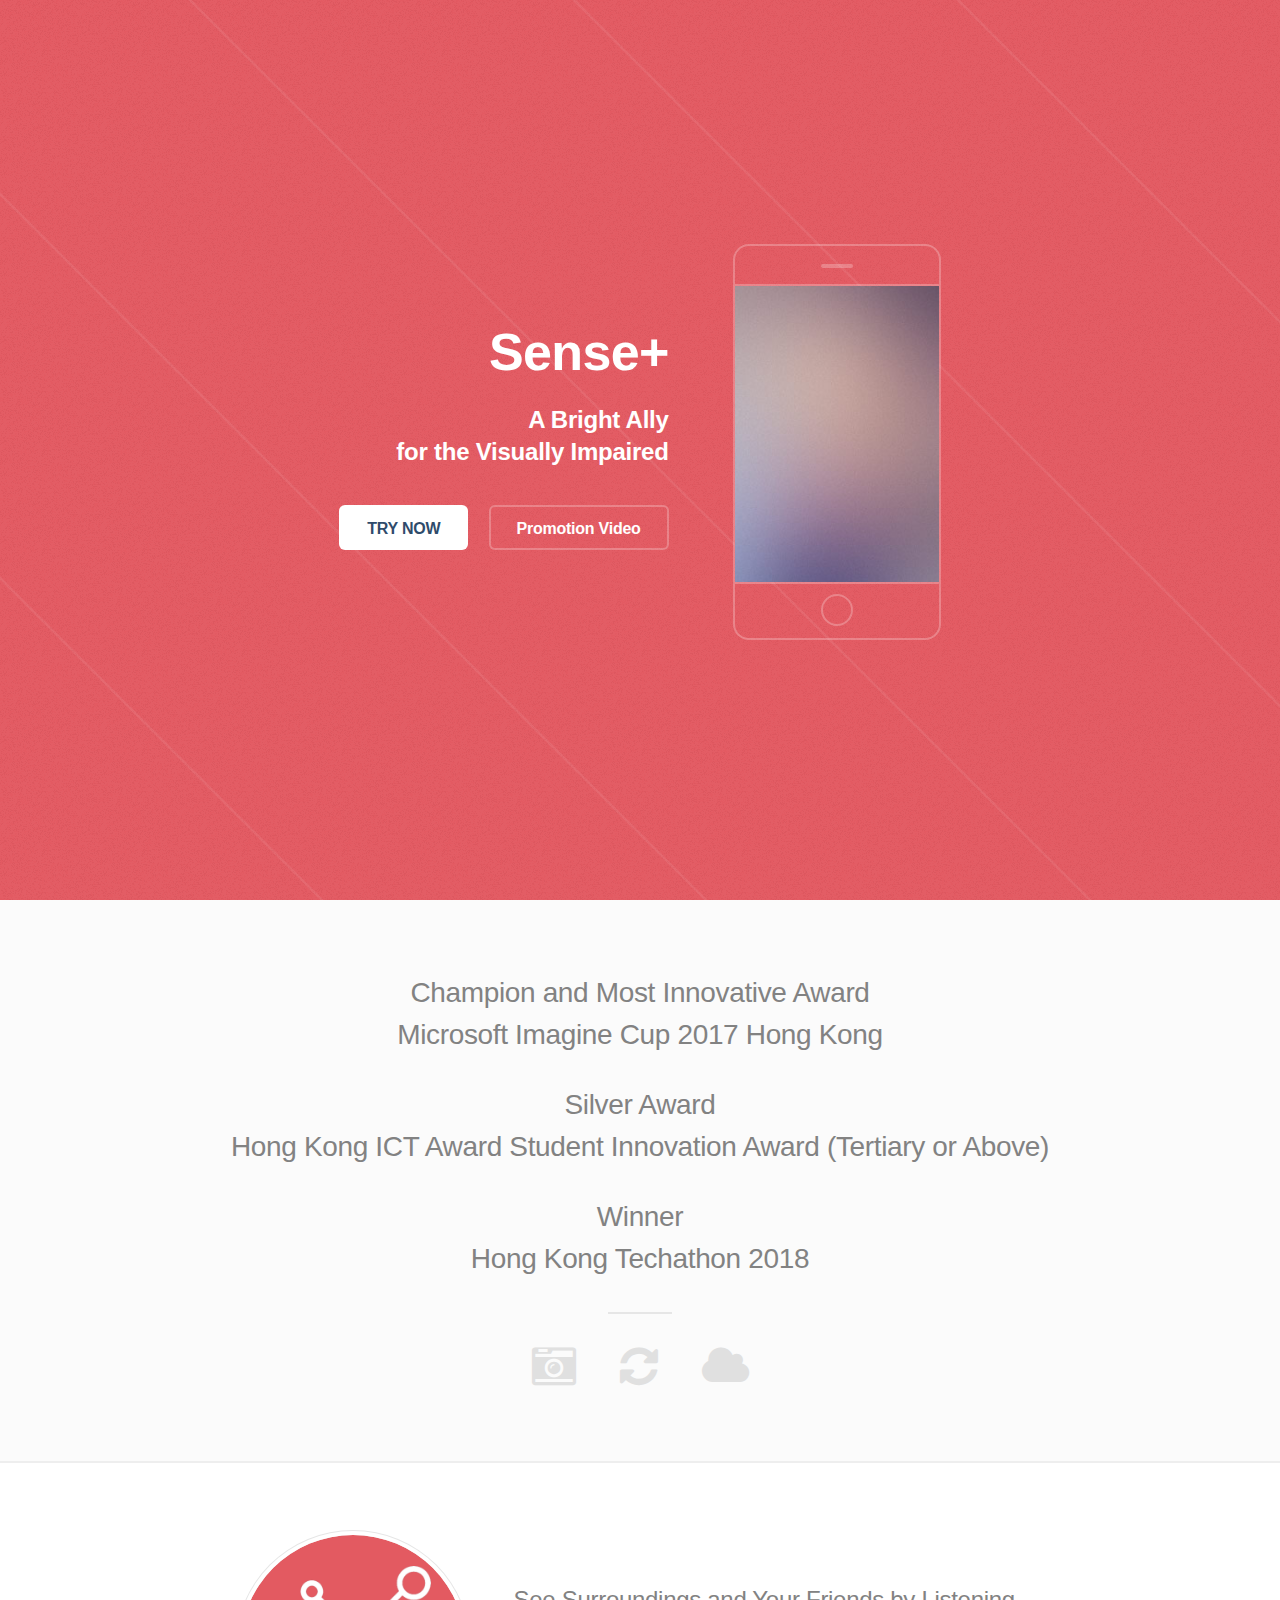
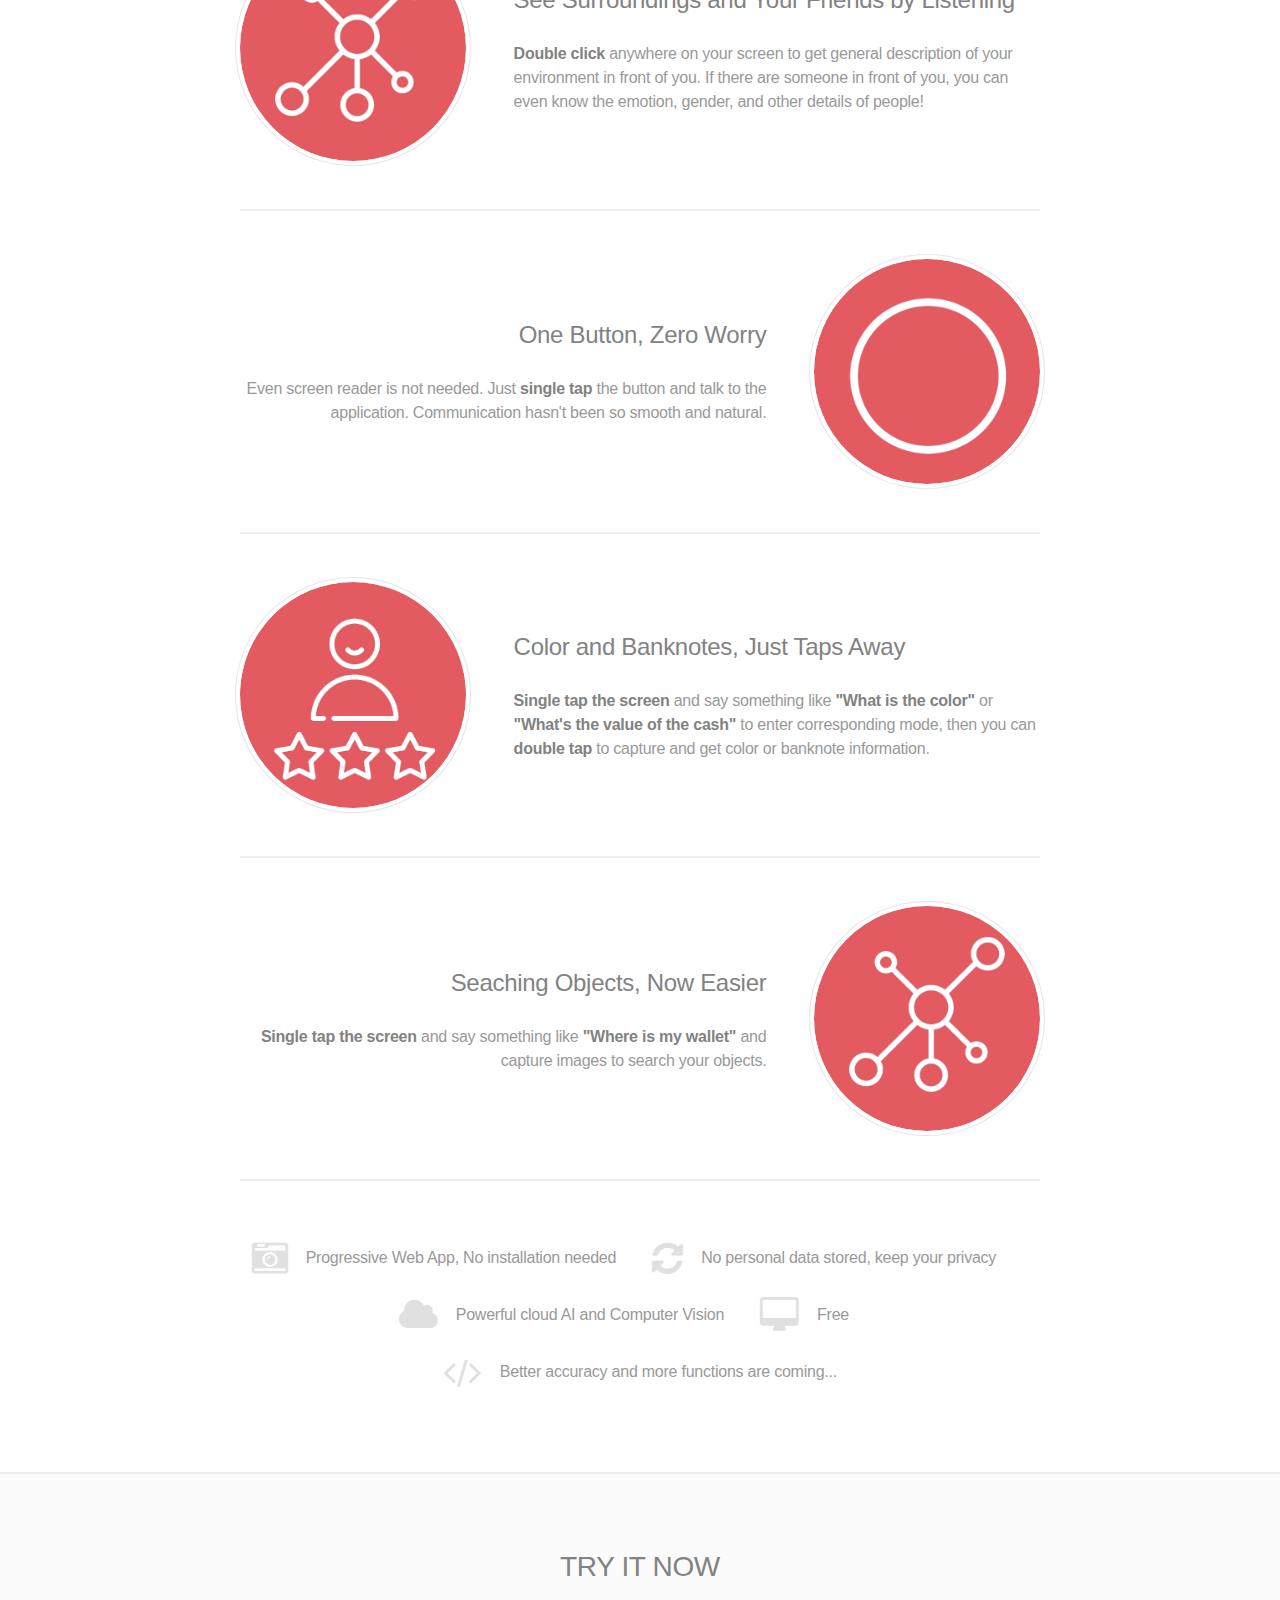
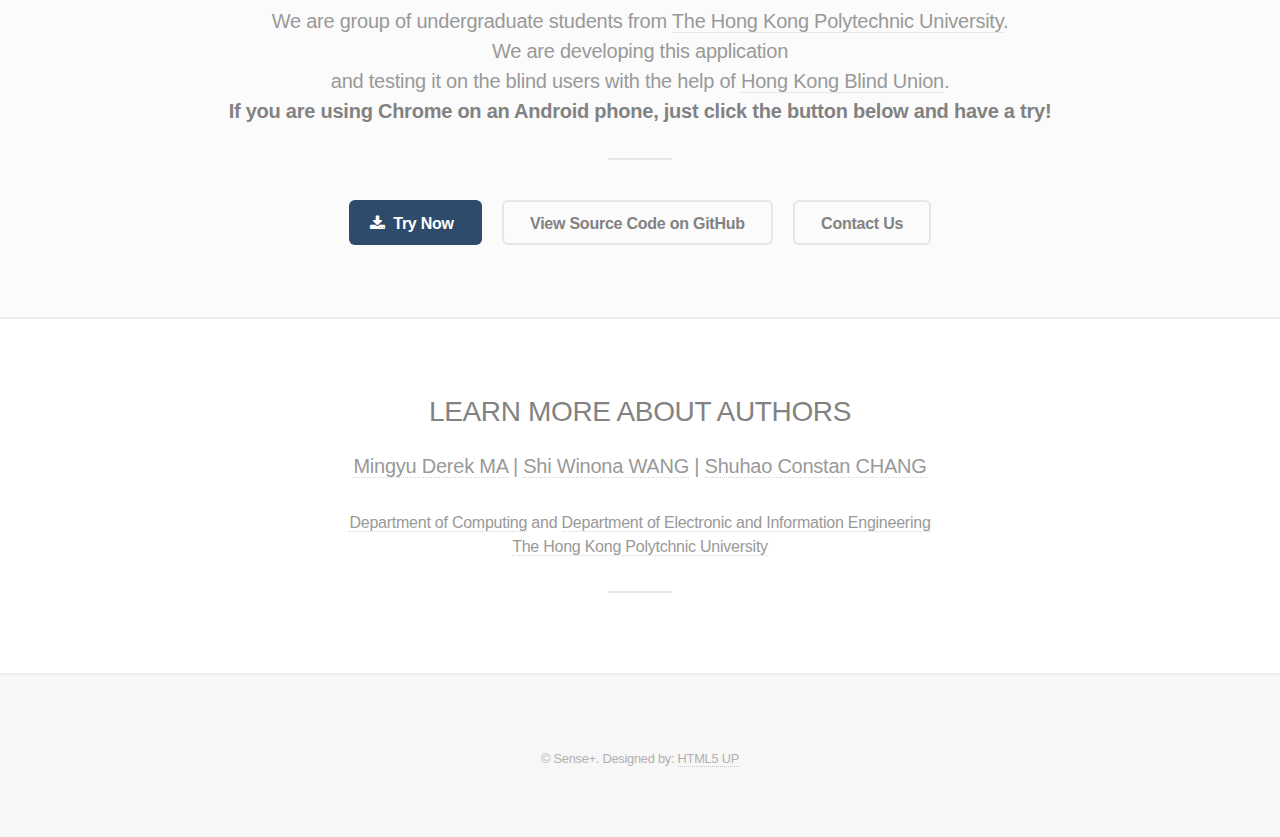
<file: index.html>
<!DOCTYPE HTML>
<!--
	Fractal by HTML5 UP
	html5up.net | @ajlkn
	Free for personal and commercial use under the CCA 3.0 license (html5up.net/license)
-->
<html>
	<head>
		<title>Sense+, a bright ally for the visually impaired | SensePlus, The Hong Kong Polytechnic University, App, Progressive web app, Computing, Artificial Intelligence, Computer Vision</title>
		<meta charset="utf-8" />
		<meta name="viewport" content="width=device-width, initial-scale=1" />
		<!--[if lte IE 8]><script src="assets/js/ie/html5shiv.js"></script><![endif]-->
		<link rel="stylesheet" href="assets/css/main.css" />
		<!--[if lte IE 8]><link rel="stylesheet" href="assets/css/ie8.css" /><![endif]-->
		<!--[if lte IE 9]><link rel="stylesheet" href="assets/css/ie9.css" /><![endif]-->
	</head>
	<body id="top">

		<!-- Header -->
			<header id="header">
				<div class="content">
					<h1><a href="#">Sense+</a></h1>
                    <p><b>A Bright Ally<br> for the Visually Impaired</b></p>
                    <!-- <p><br><a href="https://derek.ma/proj/senseplus">Description and Demo Video</a></p> -->
                    <!-- <p>Champion and Most Innovative Award<br>Microsoft Imagine Cup 2017 Hong Kong</p> -->
					<ul class="actions">
                        <li><a href="http://app.sense-plus.com" class="button special">TRY NOW</a></li>
						<li><a href="https://youtu.be/UPxGJ-oPcNQ" class="button scrolly">Promotion Video</a></li>
						<!-- <li><a href="http://senseplus.derek.ma/proposal.pdf" class="button scrolly">Project Proposal</a></li> -->
						<!--
						<li><a href="#one" class="button icon fa-chevron-down scrolly">Learn More</a></li>
						-->
					</ul>
				</div>
				<div class="image phone"><div class="inner"><img src="images/screen.jpg" alt="" /></div></div>
			</header>

		<!-- One -->
			<section id="one" class="wrapper style2 special">
				<header class="major">
					<h2>Champion and Most Innovative Award<br>Microsoft Imagine Cup 2017 Hong Kong</h2>
					<h2>Silver Award<br>Hong Kong ICT Award Student Innovation Award (Tertiary or Above)</h2>
					<h2>Winner<br>Hong Kong Techathon 2018</h2>
					<!-- <h2>Computer Vision + Online Information<br>
					Built-in advanced Microsoft cloud platform and cognitive technologies</h2> -->
				</header>
				<ul class="icons major">
					<li><span class="icon fa-camera-retro"><span class="label">Shoot</span></span></li>
					<li><span class="icon fa-refresh"><span class="label">Process</span></span></li>
					<li><span class="icon fa-cloud"><span class="label">Upload</span></span></li>
				</ul>
			</section>

		<!-- Two -->
			<section id="two" class="wrapper">
				<div class="inner alt">
					<section class="spotlight">
						<div class="image"><img src="images/pic01.png" alt="" /></div>
						<div class="content">
							<h3>See Surroundings and Your Friends by Listening</h3>
                            <p><strong>Double click</strong> anywhere on your screen to get general description of your environment in front of you. If there are someone in front of you, you can even know the emotion, gender, and other details of people! </p>
						</div>
					</section>
					<section class="spotlight">
						<div class="image"><img src="images/pic02.png" alt="" /></div>
						<div class="content">
							<h3>One Button, Zero Worry</h3>
                            <p>Even screen reader is not needed. Just <strong>single tap</strong> the button and talk to the application. Communication hasn't been so smooth and natural.</p>
						</div>
					</section>
					<section class="spotlight">
						<div class="image"><img src="images/pic03.png" alt="" /></div>
						<div class="content">
							<h3>Color and Banknotes, Just Taps Away</h3>
                            <p><strong>Single tap the screen</strong> and say something like <b>"What is the color"</b> or <b>"What's the value of the cash"</b> to enter corresponding mode, then you can <strong>double tap</strong> to capture and get color or banknote information.
                            </p>
						</div>
                    </section>
                    <section class="spotlight">
                            <div class="image"><img src="images/pic01.png" alt="" /></div>
                            <div class="content">
                                <h3>Seaching Objects, Now Easier</h3>
                                <p><strong>Single tap the screen</strong> and say something like <b>"Where is my wallet"</b> and capture images to search your objects.
                                </p>
                            </div>
                        </section>
					
					<section class="special">
						<ul class="icons labeled">
							<li><span class="icon fa-camera-retro"><span class="label">Progressive Web App, No installation needed</span></span></li>
							<li><span class="icon fa-refresh"><span class="label">No personal data stored, keep your privacy</span></span></li>
                            <li><span class="icon fa-cloud"><span class="label">Powerful cloud AI and Computer Vision</span></span></li>
                            <li><span class="icon fa-desktop"><span class="label">Free</span></span></li>
							<li><span class="icon fa-code"><span class="label">Better accuracy and more functions are coming...</span></span></li>
						</ul>
					</section>
					
				</div>
			</section>

		<!-- Three -->
			<section id="three" class="wrapper style2 special">
				<header class="major">
					<h2>TRY IT NOW</h2>
					<p>We are group of undergraduate students from <a href="https://www.polyu.edu.hk">The Hong Kong Polytechnic University</a>.
						<br>We are developing this application 
                        <br>and testing it on the blind users with the help of <a href="http://www.hkbu.org.hk/">Hong Kong Blind Union</a>. 
                        <br>
                        <b>If you are using Chrome on an Android phone, just click the button below and have a try!</b>
						</p>
				</header>
				<ul class="actions">
					<li><a href="http://app.sense-plus.com" class="button special icon fa-download">Try Now</a></li>
					<li><a href="https://github.com/senseplus" class="button">View Source Code on GitHub</a></li>
					<li><a href="mailto:derek.ma@connect.polyu.hk" class="button">Contact Us</a></li>
				</ul>
			</section>

			<section id="four" class="wrapper style4 special">
				<header class="major">
					<h2>LEARN MORE ABOUT AUTHORS</h2>
					<p><a href="https://derek.ma" target="_blank">Mingyu Derek MA</a> | <a href="https://www.linkedin.com/in/适-王-5824a399/" target="_blank">Shi Winona WANG</a> | <a href="https://www.linkedin.com/in/shuhao-constan-chang-3b1549147/" target="_blank">Shuhao Constan CHANG</a></p>
					<p><a href="https://www.comp.polyu.edu.hk" target="_blank">Department of Computing</a> and <a href="https://www.eie.polyu.edu.hk" target="_blank">Department of Electronic and Information Engineering <br> <a href="https://www.polyu.edu.hk" target="_blank">The Hong Kong Polytchnic University</a></p>
				</header>
			</section>

		<!-- Four -->
		<!--
			<section id="four" class="wrapper">
				<div class="inner">

					<header class="major">
						<h2>Elements</h2>
					</header>

					<section>
						<h4>Text</h4>
						<p>This is <b>bold</b> and this is <strong>strong</strong>. This is <i>italic</i> and this is <em>emphasized</em>.
						This is <sup>superscript</sup> text and this is <sub>subscript</sub> text.
						This is <u>underlined</u> and this is code: <code>for (;;) { ... }</code>. Finally, <a href="#">this is a link</a>.</p>
						<hr />
						<header>
							<h4>Heading with a Subtitle</h4>
							<p>Lorem ipsum dolor sit amet nullam id egestas urna aliquam</p>
						</header>
						<p>Nunc lacinia ante nunc ac lobortis. Interdum adipiscing gravida odio porttitor sem non mi integer non faucibus ornare mi ut ante amet placerat aliquet. Volutpat eu sed ante lacinia sapien lorem accumsan varius montes viverra nibh in adipiscing blandit tempus accumsan.</p>
						<header>
							<h5>Heading with a Subtitle</h5>
							<p>Lorem ipsum dolor sit amet nullam id egestas urna aliquam</p>
						</header>
						<p>Nunc lacinia ante nunc ac lobortis. Interdum adipiscing gravida odio porttitor sem non mi integer non faucibus ornare mi ut ante amet placerat aliquet. Volutpat eu sed ante lacinia sapien lorem accumsan varius montes viverra nibh in adipiscing blandit tempus accumsan.</p>
						<hr />
						<h2>Heading Level 2</h2>
						<h3>Heading Level 3</h3>
						<h4>Heading Level 4</h4>
						<h5>Heading Level 5</h5>
						<h6>Heading Level 6</h6>
						<hr />
						<h5>Blockquote</h5>
						<blockquote>Fringilla nisl. Donec accumsan interdum nisi, quis tincidunt felis sagittis eget tempus euismod. Vestibulum ante ipsum primis in faucibus vestibulum. Blandit adipiscing eu felis iaculis volutpat ac adipiscing accumsan faucibus. Vestibulum ante ipsum primis in faucibus lorem ipsum dolor sit amet nullam adipiscing eu felis.</blockquote>
						<h5>Preformatted</h5>
						<pre><code>i = 0;

while (!deck.isInOrder()) {
  print 'Iteration ' + i;
  deck.shuffle();
  i++;
}

print 'It took ' + i + ' iterations to sort the deck.';</code></pre>
					</section>

					<section>
						<h4>Lists</h4>
						<div class="row">
							<div class="6u 12u$(medium)">
								<h5>Unordered</h5>
								<ul>
									<li>Dolor pulvinar etiam.</li>
									<li>Sagittis adipiscing.</li>
									<li>Felis enim feugiat.</li>
								</ul>
								<h5>Alternate</h5>
								<ul class="alt">
									<li>Dolor pulvinar etiam.</li>
									<li>Sagittis adipiscing.</li>
									<li>Felis enim feugiat.</li>
								</ul>
							</div>
							<div class="6u$ 12u$(medium)">
								<h5>Ordered</h5>
								<ol>
									<li>Dolor pulvinar etiam.</li>
									<li>Etiam vel felis viverra.</li>
									<li>Felis enim feugiat.</li>
									<li>Dolor pulvinar etiam.</li>
									<li>Etiam vel felis lorem.</li>
									<li>Felis enim et feugiat.</li>
								</ol>
								<h5>Icons</h5>
								<ul class="icons">
									<li><a href="#" class="icon fa-twitter"><span class="label">Twitter</span></a></li>
									<li><a href="#" class="icon fa-facebook"><span class="label">Facebook</span></a></li>
									<li><a href="#" class="icon fa-instagram"><span class="label">Instagram</span></a></li>
									<li><a href="#" class="icon fa-github"><span class="label">Github</span></a></li>
								</ul>
							</div>
						</div>
						<h5>Actions</h5>
						<div class="row">
							<div class="6u 12u$(medium)">
								<ul class="actions">
									<li><a href="#" class="button special">Default</a></li>
									<li><a href="#" class="button">Default</a></li>
								</ul>
								<ul class="actions small">
									<li><a href="#" class="button special small">Small</a></li>
									<li><a href="#" class="button small">Small</a></li>
								</ul>
								<ul class="actions vertical">
									<li><a href="#" class="button special">Default</a></li>
									<li><a href="#" class="button">Default</a></li>
								</ul>
								<ul class="actions vertical small">
									<li><a href="#" class="button special small">Small</a></li>
									<li><a href="#" class="button small">Small</a></li>
								</ul>
							</div>
							<div class="6u 12u$(medium)">
								<ul class="actions vertical">
									<li><a href="#" class="button special fit">Default</a></li>
									<li><a href="#" class="button fit">Default</a></li>
								</ul>
								<ul class="actions vertical small">
									<li><a href="#" class="button special small fit">Small</a></li>
									<li><a href="#" class="button small fit">Small</a></li>
								</ul>
							</div>
						</div>
					</section>

					<section>
						<h4>Table</h4>
						<h5>Default</h5>
						<div class="table-wrapper">
							<table>
								<thead>
									<tr>
										<th>Name</th>
										<th>Description</th>
										<th>Price</th>
									</tr>
								</thead>
								<tbody>
									<tr>
										<td>Item One</td>
										<td>Ante turpis integer aliquet porttitor.</td>
										<td>29.99</td>
									</tr>
									<tr>
										<td>Item Two</td>
										<td>Vis ac commodo adipiscing arcu aliquet.</td>
										<td>19.99</td>
									</tr>
									<tr>
										<td>Item Three</td>
										<td> Morbi faucibus arcu accumsan lorem.</td>
										<td>29.99</td>
									</tr>
									<tr>
										<td>Item Four</td>
										<td>Vitae integer tempus condimentum.</td>
										<td>19.99</td>
									</tr>
									<tr>
										<td>Item Five</td>
										<td>Ante turpis integer aliquet porttitor.</td>
										<td>29.99</td>
									</tr>
								</tbody>
								<tfoot>
									<tr>
										<td colspan="2"></td>
										<td>100.00</td>
									</tr>
								</tfoot>
							</table>
						</div>

						<h5>Alternate</h5>
						<div class="table-wrapper">
							<table class="alt">
								<thead>
									<tr>
										<th>Name</th>
										<th>Description</th>
										<th>Price</th>
									</tr>
								</thead>
								<tbody>
									<tr>
										<td>Item One</td>
										<td>Ante turpis integer aliquet porttitor.</td>
										<td>29.99</td>
									</tr>
									<tr>
										<td>Item Two</td>
										<td>Vis ac commodo adipiscing arcu aliquet.</td>
										<td>19.99</td>
									</tr>
									<tr>
										<td>Item Three</td>
										<td> Morbi faucibus arcu accumsan lorem.</td>
										<td>29.99</td>
									</tr>
									<tr>
										<td>Item Four</td>
										<td>Vitae integer tempus condimentum.</td>
										<td>19.99</td>
									</tr>
									<tr>
										<td>Item Five</td>
										<td>Ante turpis integer aliquet porttitor.</td>
										<td>29.99</td>
									</tr>
								</tbody>
								<tfoot>
									<tr>
										<td colspan="2"></td>
										<td>100.00</td>
									</tr>
								</tfoot>
							</table>
						</div>
					</section>

					<section>
						<h4>Buttons</h4>
						<ul class="actions">
							<li><a href="#" class="button special">Special</a></li>
							<li><a href="#" class="button">Default</a></li>
						</ul>
						<ul class="actions">
							<li><a href="#" class="button big">Big</a></li>
							<li><a href="#" class="button">Default</a></li>
							<li><a href="#" class="button small">Small</a></li>
						</ul>
						<ul class="actions fit">
							<li><a href="#" class="button fit">Fit</a></li>
							<li><a href="#" class="button special fit">Fit</a></li>
							<li><a href="#" class="button fit">Fit</a></li>
						</ul>
						<ul class="actions fit small">
							<li><a href="#" class="button special fit small">Fit + Small</a></li>
							<li><a href="#" class="button fit small">Fit + Small</a></li>
							<li><a href="#" class="button special fit small">Fit + Small</a></li>
						</ul>
						<ul class="actions">
							<li><a href="#" class="button special icon fa-download">Icon</a></li>
							<li><a href="#" class="button icon fa-download">Icon</a></li>
						</ul>
						<ul class="actions">
							<li><span class="button special disabled">Disabled</span></li>
							<li><span class="button disabled">Disabled</span></li>
						</ul>
					</section>

					<section>
						<h4>Form</h4>
						<form method="post" action="#">
							<div class="row uniform">
								<div class="6u 12u$(xsmall)">
									<input type="text" name="demo-name" id="demo-name" value="" placeholder="Name" />
								</div>
								<div class="6u$ 12u$(xsmall)">
									<input type="email" name="demo-email" id="demo-email" value="" placeholder="Email" />
								</div>
								<div class="12u$">
									<div class="select-wrapper">
										<select name="demo-category" id="demo-category">
											<option value="">- Category -</option>
											<option value="1">Manufacturing</option>
											<option value="1">Shipping</option>
											<option value="1">Administration</option>
											<option value="1">Human Resources</option>
										</select>
									</div>
								</div>
								<div class="4u 12u$(small)">
									<input type="radio" id="demo-priority-low" name="demo-priority" checked>
									<label for="demo-priority-low">Low</label>
								</div>
								<div class="4u 12u$(small)">
									<input type="radio" id="demo-priority-normal" name="demo-priority">
									<label for="demo-priority-normal">Normal</label>
								</div>
								<div class="4u$ 12u$(small)">
									<input type="radio" id="demo-priority-high" name="demo-priority">
									<label for="demo-priority-high">High</label>
								</div>
								<div class="6u 12u$(small)">
									<input type="checkbox" id="demo-copy" name="demo-copy">
									<label for="demo-copy">Email me a copy</label>
								</div>
								<div class="6u$ 12u$(small)">
									<input type="checkbox" id="demo-human" name="demo-human" checked>
									<label for="demo-human">Not a robot</label>
								</div>
								<div class="12u$">
									<textarea name="demo-message" id="demo-message" placeholder="Enter your message" rows="6"></textarea>
								</div>
								<div class="12u$">
									<ul class="actions">
										<li><input type="submit" value="Send Message" class="special" /></li>
										<li><input type="reset" value="Reset" /></li>
									</ul>
								</div>
							</div>
						</form>
					</section>

					<section>
						<h4>Image</h4>
						<h5>Fit</h5>
						<div class="box alt">
							<div class="row uniform">
								<div class="12u"><span class="image fit"><img src="images/pic04.jpg" alt="" /></span></div>
								<div class="4u"><span class="image fit"><img src="images/pic01.jpg" alt="" /></span></div>
								<div class="4u"><span class="image fit"><img src="images/pic02.jpg" alt="" /></span></div>
								<div class="4u"><span class="image fit"><img src="images/pic03.jpg" alt="" /></span></div>
								<div class="4u"><span class="image fit"><img src="images/pic02.jpg" alt="" /></span></div>
								<div class="4u"><span class="image fit"><img src="images/pic03.jpg" alt="" /></span></div>
								<div class="4u"><span class="image fit"><img src="images/pic01.jpg" alt="" /></span></div>
								<div class="4u"><span class="image fit"><img src="images/pic03.jpg" alt="" /></span></div>
								<div class="4u"><span class="image fit"><img src="images/pic01.jpg" alt="" /></span></div>
								<div class="4u"><span class="image fit"><img src="images/pic02.jpg" alt="" /></span></div>
							</div>
						</div>
						<h5>Left &amp; Right</h5>
						<p><span class="image left"><img src="images/pic05.jpg" alt="" /></span>Fringilla nisl. Donec accumsan interdum nisi, quis tincidunt felis sagittis eget. tempus euismod. Vestibulum ante ipsum primis in faucibus vestibulum. Blandit adipiscing eu felis iaculis volutpat ac adipiscing accumsan eu faucibus. Integer ac pellentesque praesent tincidunt felis sagittis eget. tempus euismod. Vestibulum ante ipsum primis in faucibus vestibulum. Blandit adipiscing eu felis iaculis volutpat ac adipiscing accumsan eu faucibus. Integer ac pellentesque praesent. Donec accumsan interdum nisi, quis tincidunt felis sagittis eget. tempus euismod. Vestibulum ante ipsum primis in faucibus vestibulum. Blandit adipiscing eu felis iaculis volutpat ac adipiscing accumsan eu faucibus. Integer ac pellentesque praesent tincidunt felis sagittis eget. tempus euismod. Vestibulum ante ipsum primis in faucibus vestibulum. Blandit adipiscing eu felis iaculis volutpat ac adipiscing accumsan eu faucibus. Integer ac pellentesque praesent. Blandit adipiscing eu felis iaculis volutpat ac adipiscing accumsan eu faucibus. Integer ac pellentesque praesent tincidunt felis sagittis eget. tempus euismod. Vestibulum ante ipsum primis in faucibus vestibulum. Blandit adipiscing eu felis iaculis volutpat ac adipiscing accumsan eu faucibus. Integer ac pellentesque praesent.</p>
						<p><span class="image right"><img src="images/pic05.jpg" alt="" /></span>Fringilla nisl. Donec accumsan interdum nisi, quis tincidunt felis sagittis eget. tempus euismod. Vestibulum ante ipsum primis in faucibus vestibulum. Blandit adipiscing eu felis iaculis volutpat ac adipiscing accumsan eu faucibus. Integer ac pellentesque praesent tincidunt felis sagittis eget. tempus euismod. Vestibulum ante ipsum primis in faucibus vestibulum. Blandit adipiscing eu felis iaculis volutpat ac adipiscing accumsan eu faucibus. Integer ac pellentesque praesent. Donec accumsan interdum nisi, quis tincidunt felis sagittis eget. tempus euismod. Vestibulum ante ipsum primis in faucibus vestibulum. Blandit adipiscing eu felis iaculis volutpat ac adipiscing accumsan eu faucibus. Integer ac pellentesque praesent tincidunt felis sagittis eget. tempus euismod. Vestibulum ante ipsum primis in faucibus vestibulum. Blandit adipiscing eu felis iaculis volutpat ac adipiscing accumsan eu faucibus. Integer ac pellentesque praesent. Blandit adipiscing eu felis iaculis volutpat ac adipiscing accumsan eu faucibus. Integer ac pellentesque praesent tincidunt felis sagittis eget. tempus euismod. Vestibulum ante ipsum primis in faucibus vestibulum. Blandit adipiscing eu felis iaculis volutpat ac adipiscing accumsan eu faucibus. Integer ac pellentesque praesent.</p>
					</section>

				</div>
			</section>
			-->

		<!-- Footer -->
			<footer id="footer">
				<!--
				<ul class="icons">
					<li><a href="#" class="icon fa-facebook"><span class="label">Facebook</span></a></li>
					<li><a href="#" class="icon fa-twitter"><span class="label">Twitter</span></a></li>
					<li><a href="#" class="icon fa-instagram"><span class="label">Instagram</span></a></li>
				</ul>
				-->
				<p class="copyright">&copy; Sense+. Designed by: <a href="http://html5up.net">HTML5 UP</a></p>
			</footer>

		<!-- Scripts -->
			<script src="assets/js/jquery.min.js"></script>
			<script src="assets/js/jquery.scrolly.min.js"></script>
			<script src="assets/js/skel.min.js"></script>
			<script src="assets/js/util.js"></script>
			<!--[if lte IE 8]><script src="assets/js/ie/respond.min.js"></script><![endif]-->
			<script src="assets/js/main.js"></script>

			<script>
				(function(i,s,o,g,r,a,m){i['GoogleAnalyticsObject']=r;i[r]=i[r]||function(){
				(i[r].q=i[r].q||[]).push(arguments)},i[r].l=1*new Date();a=s.createElement(o),
				m=s.getElementsByTagName(o)[0];a.async=1;a.src=g;m.parentNode.insertBefore(a,m)
				})(window,document,'script','https://www.google-analytics.com/analytics.js','ga');

				ga('create', 'UA-57274339-4', 'auto');
				ga('send', 'pageview');
			</script>

	</body>
</html>
</file>
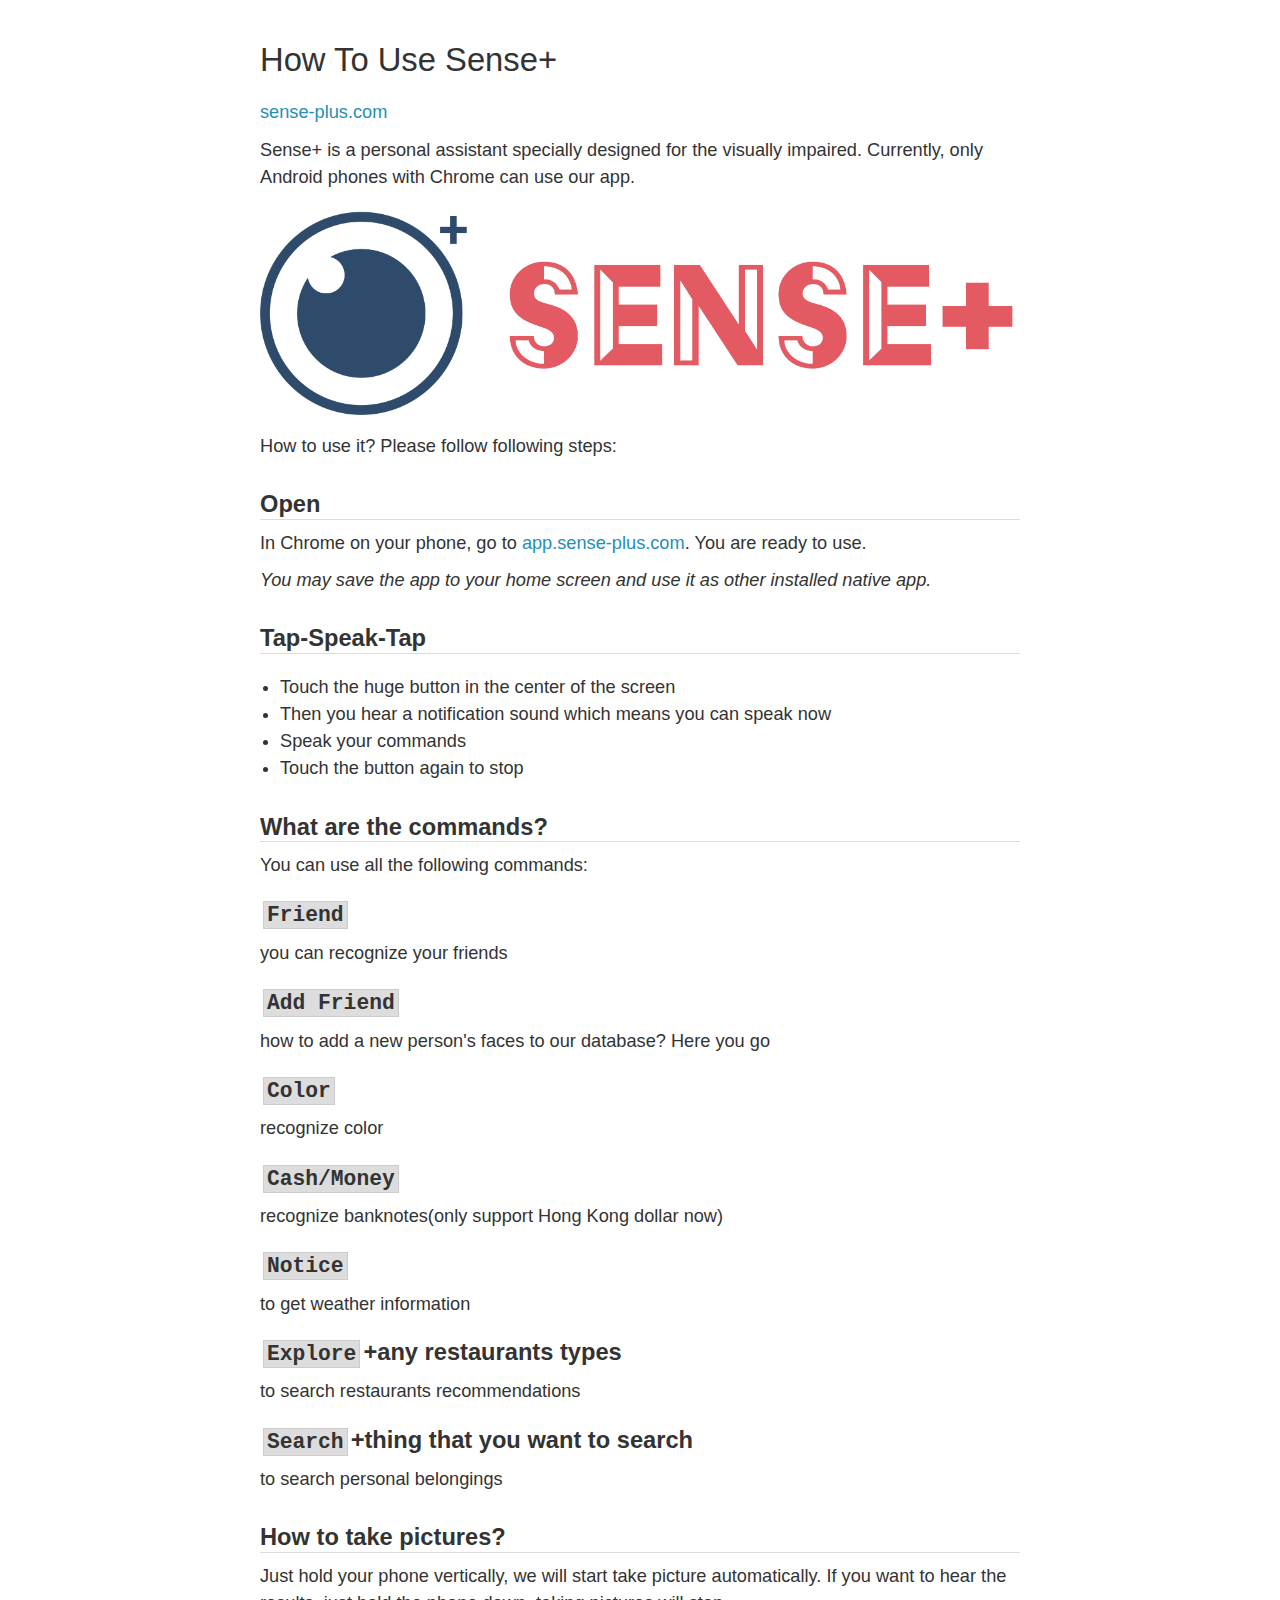
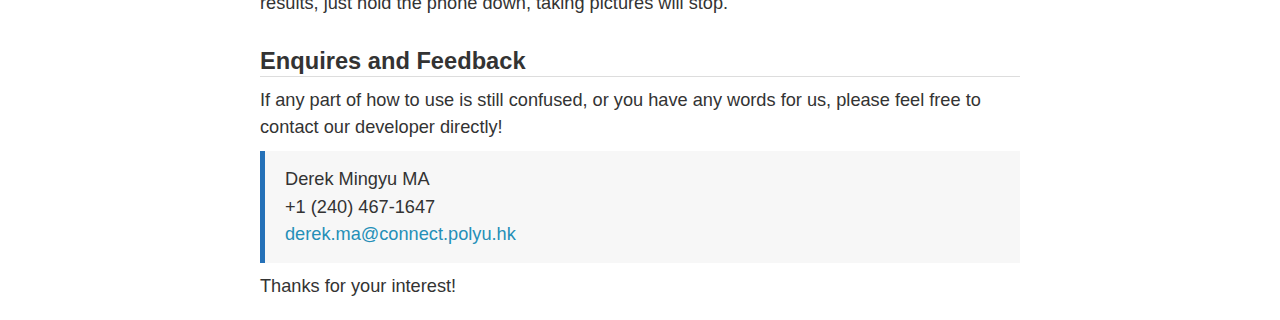
<file: how/index.html>
<!DOCTYPE html><html>

<head>
<meta charset="utf-8">
<title>How To Use Sense+</title>
<style>
*{margin:0;padding:0}
body{
  min-width: 200px;
  max-width: 760px;
  margin: 0 auto;
  padding: 20px;

	font-family:"Nunito","HelveticaNeue-Light","Helvetica Neue Light","Helvetica Neue",Helvetica,Arial,sans-serif;font-weight:300;font-size:14px;background:#fff;color:#333}
.markdown-body{line-height:1.5em;font-size:1.3em}
h1{font-size:1.8em}
h2{font-size:1.5em}
h3{font-size:1.3em}
a{text-decoration:none;outline-width:0;color:#258fb8;word-wrap: break-word; word-break: break-all;}
a:hover{color:#2571B8}

.markdown-body img.left,.markdown-body video.left{float:left;margin-right:1.5em}


.markdown-body img.right, .markdown-body video.right{float:right;margin-left:1.5em}

.markdown-body img.center,.markdown-body video.center{display:block;margin:0 auto 1.5em}

.markdown-body img.left, .markdown-body video.left, .markdown-body img.right, .markdown-body video.right{margin-bottom:.8em}

.alignleft{float:left}
.alignright{float:right}
.clearfix{*zoom:1}
.clearfix:after{content:"";display:table;clear:both}


.markdown-body h1{font-weight:300;line-height:35px;margin-bottom:20px}
.markdown-body h1 a{color:#666}
.markdown-body a:hover{text-decoration:underline}
.markdown-body .more-link{display:block;margin-top:16px;padding-left:30px;position:relative}
.markdown-body p,.markdown-body blockquote,.markdown-body ul,.markdown-body ol,.markdown-body dl,.markdown-body table,.markdown-body iframe,.markdown-body h1,.markdown-body h2,.markdown-body h3,.markdown-body h4,.markdown-body h5,.markdown-body h6,.markdown-body .video-container{margin-top:20px}
.markdown-body ul,.markdown-body ol,.markdown-body dl{margin-left:20px}
.markdown-body ul ul,.markdown-body ul ol,.markdown-body ul dl,.markdown-body ol ul,.markdown-body ol ol,.markdown-body ol dl,.markdown-body dl ul,.markdown-body dl ol,.markdown-body dl dl{margin-top:0}
.markdown-body strong{font-weight:bold}
.markdown-body em{font-style:italic}
.markdown-body p{margin-top:10px}
.markdown-body h2{font-weight:300;border-bottom:1px solid #ddd;position:relative}
.markdown-body h2:before{content:"";position:absolute;bottom:-2px;border-bottom:1px solid #fff;width:100%}
.markdown-body img,.markdown-body video{max-width:100%;height:auto}
.markdown-body blockquote{background:#ddd;border-left:5px solid #ccc;padding:15px 20px;margin-top:10px}
.markdown-body blockquote>p:first-of-type{margin-top:0}
.markdown-body iframe{border:none}
.markdown-body table{background:#ddd;border:1px solid #ccc;border-spacing:0;margin-top:10px}
.markdown-body table th{background:#ccc;padding:0 15px}
.markdown-body table td{text-align:center}
.markdown-body table tr:nth-of-type(2n){background:#d5d5d5}
.markdown-body .caption{display:block;font-size:0.9em;color:#999;padding-left:25px;position:relative}
.markdown-body .caption:before{content:"\f040";color:#ccc;font:1.3em FontAwesome;line-height:1.6em;position:absolute;left:0}
.markdown-body .video-container{position:relative;padding-bottom:56.25%;padding-top:30px;height:0;overflow:hidden}
.markdown-body .video-container iframe,.markdown-body .video-container object,.markdown-body .video-container embed{position:absolute;top:0;left:0;width:100%;height:100%;margin-top:0}

.markdown-body footer{padding:15px 0;border-top:1px solid #fff;text-align:center;font-size:0.9em}
code,pre{background:#ddd;border:1px solid #ccc;font-family:Menlo,Monaco,"Andale Mono","lucida console","Courier New",monospace; font-size: 0.9em;}
code{font-size:0.9em;padding:1px 3px;margin:0 3px}
pre code{background:none;border:none;padding:0;margin:0}


.markdown-body p{margin-top:10px}
.markdown-body h2{font-size:1.3em;color:#333;margin-top:30px;font-weight:bold}
.markdown-body h2::before{border-bottom:none}
.markdown-body blockquote{border-left:5px solid #2571B8;background:#F7F7F7}
.markdown-body blockquote p{margin-top:0px}
.markdown-body table{line-height:1.2em}
.markdown-body table td{text-align:left}


.markdown-body pre{ background: none; border: none; padding: 0; margin: 4px 0px;}
.markdown-body{text-align: left;}
.markdown-body table th,.markdown-body table td{ padding: 4px;border-collapse: collapse; border:solid 1px #ddd;}

.markdown-body h1, .markdown-body h2, .markdown-body h3, .markdown-body h4, .markdown-body h5, .markdown-body h6{ line-height: 1.2em;}
	
.markdown-body{border: none;}
.markdown-body	hr{ margin: 20px 0px;border: 0; border-top:solid 1px #ddd;}
table td{ word-wrap: break-word !important; word-break: break-all !important; }
/*

Orginal Style from ethanschoonover.com/solarized (c) Jeremy Hull <sourdrums@gmail.com>

*/

.hljs {
  display: block;
  overflow-x: auto;
  padding: 0.5em;
  background: #002b36;
  color: #839496;
  -webkit-text-size-adjust: none;
}

.hljs-comment,
.diff .hljs-header,
.hljs-doctype,
.hljs-pi,
.lisp .hljs-string {
  color: #586e75;
}

/* Solarized Green */
.hljs-keyword,
.hljs-winutils,
.method,
.hljs-addition,
.css .hljs-tag,
.hljs-request,
.hljs-status,
.nginx .hljs-title {
  color: #859900;
}

/* Solarized Cyan */
.hljs-number,
.hljs-command,
.hljs-string,
.hljs-tag .hljs-value,
.hljs-rule .hljs-value,
.hljs-doctag,
.tex .hljs-formula,
.hljs-regexp,
.hljs-hexcolor,
.hljs-link_url {
  color: #2aa198;
}

/* Solarized Blue */
.hljs-title,
.hljs-localvars,
.hljs-chunk,
.hljs-decorator,
.hljs-built_in,
.hljs-identifier,
.vhdl .hljs-literal,
.hljs-id,
.css .hljs-function,
.hljs-name {
  color: #268bd2;
}

/* Solarized Yellow */
.hljs-attribute,
.hljs-variable,
.lisp .hljs-body,
.smalltalk .hljs-number,
.hljs-constant,
.hljs-class .hljs-title,
.hljs-parent,
.hljs-type,
.hljs-link_reference {
  color: #b58900;
}

/* Solarized Orange */
.hljs-preprocessor,
.hljs-preprocessor .hljs-keyword,
.hljs-pragma,
.hljs-shebang,
.hljs-symbol,
.hljs-symbol .hljs-string,
.diff .hljs-change,
.hljs-special,
.hljs-attr_selector,
.hljs-subst,
.hljs-cdata,
.css .hljs-pseudo,
.hljs-header {
  color: #cb4b16;
}

/* Solarized Red */
.hljs-deletion,
.hljs-important {
  color: #dc322f;
}

/* Solarized Violet */
.hljs-link_label {
  color: #6c71c4;
}

.tex .hljs-formula {
  background: #073642;
}


</style>

<style> @media print{ .hljs{overflow: visible; word-wrap: break-word !important;} }</style></head><body><div class="markdown-body">
<h1 id="toc_0">How To Use Sense+</h1>

<p><a href="http://sense-plus.com">sense-plus.com</a></p>

<p>Sense+ is a personal assistant specially designed for the visually impaired. Currently, only Android phones with Chrome can use our app.</p>

<p><img src="../files/LogoWithName.png" alt=""/></p>

<p>How to use it? Please follow following steps:</p>

<h2 id="toc_1">Open</h2>

<p>In Chrome on your phone, go to <a href="http://app.sense-plus.com">app.sense-plus.com</a>. You are ready to use.</p>

<p><em>You may save the app to your home screen and use it as other installed native app.</em></p>

<h2 id="toc_2">Tap-Speak-Tap</h2>

<ul>
<li>Touch the huge button in the center of the screen</li>
<li>Then you hear a notification sound which means you can speak now</li>
<li>Speak your commands</li>
<li>Touch the button again to stop</li>
</ul>

<h2 id="toc_3">What are the commands?</h2>

<p>You can use all the following commands:</p>

<h3 id="toc_4"><code>Friend</code></h3>

<p>you can recognize your friends</p>

<h3 id="toc_5"><code>Add Friend</code></h3>

<p>how to add a new person&#39;s faces to our database? Here you go</p>

<h3 id="toc_6"><code>Color</code></h3>

<p>recognize color</p>

<h3 id="toc_7"><code>Cash/Money</code></h3>

<p>recognize banknotes(only support Hong Kong dollar now)</p>

<h3 id="toc_8"><code>Notice</code></h3>

<p>to get weather information</p>

<h3 id="toc_9"><code>Explore</code>+any restaurants types</h3>

<p>to search restaurants recommendations</p>

<h3 id="toc_10"><code>Search</code>+thing that you want to search</h3>

<p>to search personal belongings</p>

<h2 id="toc_11">How to take pictures?</h2>

<p>Just hold your phone vertically, we will start take picture automatically. If you want to hear the results, just hold the phone down, taking pictures will stop.</p>

<h2 id="toc_12">Enquires and Feedback</h2>

<p>If any part of how to use is still confused, or you have any words for us, please feel free to contact our developer directly! </p>

<blockquote>
<p>Derek Mingyu MA<br/>
+1 (240) 467-1647<br/>
<a href="mailto:derek.ma@connect.polyu.hk">derek.ma@connect.polyu.hk</a></p>
</blockquote>

<p>Thanks for your interest!</p>

</div></body>

</html>
</file>
<file: assets/css/ie9.css>
/*
	Fractal by HTML5 UP
	html5up.net | @ajlkn
	Free for personal and commercial use under the CCA 3.0 license (html5up.net/license)
*/

/* Spotlight */

	.spotlight .image {
		width: 25%;
		display: inline-block;
		vertical-align: middle;
	}

	.spotlight .content {
		width: 65%;
		display: inline-block;
		vertical-align: middle;
	}

	.spotlight:after {
		content: '';
		display: block;
		clear: both;
	}

	.spotlight:nth-child(2n) .image {
		margin: 0 3em 0 0;
	}

	.spotlight:nth-child(2n) .content {
		text-align: left;
	}

/* Header */

	#header {
		height: auto;
		text-align: center;
	}

		#header .content {
			display: inline-block;
			vertical-align: middle;
		}

		#header .image {
			display: inline-block;
			vertical-align: middle;
		}
</file>
<file: assets/css/main.css>
@import url(font-awesome.min.css);

/*
	Fractal by HTML5 UP
	html5up.net | @ajlkn
	Free for personal and commercial use under the CCA 3.0 license (html5up.net/license)
*/

/* Reset */

	html, body, div, span, applet, object, iframe, h1, h2, h3, h4, h5, h6, p, blockquote, pre, a, abbr, acronym, address, big, cite, code, del, dfn, em, img, ins, kbd, q, s, samp, small, strike, strong, sub, sup, tt, var, b, u, i, center, dl, dt, dd, ol, ul, li, fieldset, form, label, legend, table, caption, tbody, tfoot, thead, tr, th, td, article, aside, canvas, details, embed, figure, figcaption, footer, header, hgroup, menu, nav, output, ruby, section, summary, time, mark, audio, video {
		margin: 0;
		padding: 0;
		border: 0;
		font-size: 100%;
		font: inherit;
		vertical-align: baseline;
	}

	article, aside, details, figcaption, figure, footer, header, hgroup, menu, nav, section {
		display: block;
	}

	body {
		line-height: 1;
	}

	ol, ul {
		list-style: none;
	}

	blockquote, q {
		quotes: none;
	}

	blockquote:before, blockquote:after, q:before, q:after {
		content: '';
		content: none;
	}

	table {
		border-collapse: collapse;
		border-spacing: 0;
	}

	body {
		-webkit-text-size-adjust: none;
	}

/* Box Model */

	*, *:before, *:after {
		-moz-box-sizing: border-box;
		-webkit-box-sizing: border-box;
		box-sizing: border-box;
	}

/* Grid */

	.row {
		border-bottom: solid 1px transparent;
		-moz-box-sizing: border-box;
		-webkit-box-sizing: border-box;
		box-sizing: border-box;
	}

	.row > * {
		float: left;
		-moz-box-sizing: border-box;
		-webkit-box-sizing: border-box;
		box-sizing: border-box;
	}

	.row:after, .row:before {
		content: '';
		display: block;
		clear: both;
		height: 0;
	}

	.row.uniform > * > :first-child {
		margin-top: 0;
	}

	.row.uniform > * > :last-child {
		margin-bottom: 0;
	}

	.row.\30 \25 > * {
		padding: 0 0 0 0em;
	}

	.row.\30 \25 {
		margin: 0 0 -1px 0em;
	}

	.row.uniform.\30 \25 > * {
		padding: 0em 0 0 0em;
	}

	.row.uniform.\30 \25 {
		margin: 0em 0 -1px 0em;
	}

	.row > * {
		padding: 0 0 0 1.5em;
	}

	.row {
		margin: 0 0 -1px -1.5em;
	}

	.row.uniform > * {
		padding: 1.5em 0 0 1.5em;
	}

	.row.uniform {
		margin: -1.5em 0 -1px -1.5em;
	}

	.row.\32 00\25 > * {
		padding: 0 0 0 3em;
	}

	.row.\32 00\25 {
		margin: 0 0 -1px -3em;
	}

	.row.uniform.\32 00\25 > * {
		padding: 3em 0 0 3em;
	}

	.row.uniform.\32 00\25 {
		margin: -3em 0 -1px -3em;
	}

	.row.\31 50\25 > * {
		padding: 0 0 0 2.25em;
	}

	.row.\31 50\25 {
		margin: 0 0 -1px -2.25em;
	}

	.row.uniform.\31 50\25 > * {
		padding: 2.25em 0 0 2.25em;
	}

	.row.uniform.\31 50\25 {
		margin: -2.25em 0 -1px -2.25em;
	}

	.row.\35 0\25 > * {
		padding: 0 0 0 0.75em;
	}

	.row.\35 0\25 {
		margin: 0 0 -1px -0.75em;
	}

	.row.uniform.\35 0\25 > * {
		padding: 0.75em 0 0 0.75em;
	}

	.row.uniform.\35 0\25 {
		margin: -0.75em 0 -1px -0.75em;
	}

	.row.\32 5\25 > * {
		padding: 0 0 0 0.375em;
	}

	.row.\32 5\25 {
		margin: 0 0 -1px -0.375em;
	}

	.row.uniform.\32 5\25 > * {
		padding: 0.375em 0 0 0.375em;
	}

	.row.uniform.\32 5\25 {
		margin: -0.375em 0 -1px -0.375em;
	}

	.\31 2u, .\31 2u\24 {
		width: 100%;
		clear: none;
		margin-left: 0;
	}

	.\31 1u, .\31 1u\24 {
		width: 91.6666666667%;
		clear: none;
		margin-left: 0;
	}

	.\31 0u, .\31 0u\24 {
		width: 83.3333333333%;
		clear: none;
		margin-left: 0;
	}

	.\39 u, .\39 u\24 {
		width: 75%;
		clear: none;
		margin-left: 0;
	}

	.\38 u, .\38 u\24 {
		width: 66.6666666667%;
		clear: none;
		margin-left: 0;
	}

	.\37 u, .\37 u\24 {
		width: 58.3333333333%;
		clear: none;
		margin-left: 0;
	}

	.\36 u, .\36 u\24 {
		width: 50%;
		clear: none;
		margin-left: 0;
	}

	.\35 u, .\35 u\24 {
		width: 41.6666666667%;
		clear: none;
		margin-left: 0;
	}

	.\34 u, .\34 u\24 {
		width: 33.3333333333%;
		clear: none;
		margin-left: 0;
	}

	.\33 u, .\33 u\24 {
		width: 25%;
		clear: none;
		margin-left: 0;
	}

	.\32 u, .\32 u\24 {
		width: 16.6666666667%;
		clear: none;
		margin-left: 0;
	}

	.\31 u, .\31 u\24 {
		width: 8.3333333333%;
		clear: none;
		margin-left: 0;
	}

	.\31 2u\24 + *,
	.\31 1u\24 + *,
	.\31 0u\24 + *,
	.\39 u\24 + *,
	.\38 u\24 + *,
	.\37 u\24 + *,
	.\36 u\24 + *,
	.\35 u\24 + *,
	.\34 u\24 + *,
	.\33 u\24 + *,
	.\32 u\24 + *,
	.\31 u\24 + * {
		clear: left;
	}

	.\-11u {
		margin-left: 91.66667%;
	}

	.\-10u {
		margin-left: 83.33333%;
	}

	.\-9u {
		margin-left: 75%;
	}

	.\-8u {
		margin-left: 66.66667%;
	}

	.\-7u {
		margin-left: 58.33333%;
	}

	.\-6u {
		margin-left: 50%;
	}

	.\-5u {
		margin-left: 41.66667%;
	}

	.\-4u {
		margin-left: 33.33333%;
	}

	.\-3u {
		margin-left: 25%;
	}

	.\-2u {
		margin-left: 16.66667%;
	}

	.\-1u {
		margin-left: 8.33333%;
	}

	@media screen and (max-width: 1680px) {

		.row > * {
			padding: 0 0 0 1.5em;
		}

		.row {
			margin: 0 0 -1px -1.5em;
		}

		.row.uniform > * {
			padding: 1.5em 0 0 1.5em;
		}

		.row.uniform {
			margin: -1.5em 0 -1px -1.5em;
		}

		.row.\32 00\25 > * {
			padding: 0 0 0 3em;
		}

		.row.\32 00\25 {
			margin: 0 0 -1px -3em;
		}

		.row.uniform.\32 00\25 > * {
			padding: 3em 0 0 3em;
		}

		.row.uniform.\32 00\25 {
			margin: -3em 0 -1px -3em;
		}

		.row.\31 50\25 > * {
			padding: 0 0 0 2.25em;
		}

		.row.\31 50\25 {
			margin: 0 0 -1px -2.25em;
		}

		.row.uniform.\31 50\25 > * {
			padding: 2.25em 0 0 2.25em;
		}

		.row.uniform.\31 50\25 {
			margin: -2.25em 0 -1px -2.25em;
		}

		.row.\35 0\25 > * {
			padding: 0 0 0 0.75em;
		}

		.row.\35 0\25 {
			margin: 0 0 -1px -0.75em;
		}

		.row.uniform.\35 0\25 > * {
			padding: 0.75em 0 0 0.75em;
		}

		.row.uniform.\35 0\25 {
			margin: -0.75em 0 -1px -0.75em;
		}

		.row.\32 5\25 > * {
			padding: 0 0 0 0.375em;
		}

		.row.\32 5\25 {
			margin: 0 0 -1px -0.375em;
		}

		.row.uniform.\32 5\25 > * {
			padding: 0.375em 0 0 0.375em;
		}

		.row.uniform.\32 5\25 {
			margin: -0.375em 0 -1px -0.375em;
		}

		.\31 2u\28xlarge\29, .\31 2u\24\28xlarge\29 {
			width: 100%;
			clear: none;
			margin-left: 0;
		}

		.\31 1u\28xlarge\29, .\31 1u\24\28xlarge\29 {
			width: 91.6666666667%;
			clear: none;
			margin-left: 0;
		}

		.\31 0u\28xlarge\29, .\31 0u\24\28xlarge\29 {
			width: 83.3333333333%;
			clear: none;
			margin-left: 0;
		}

		.\39 u\28xlarge\29, .\39 u\24\28xlarge\29 {
			width: 75%;
			clear: none;
			margin-left: 0;
		}

		.\38 u\28xlarge\29, .\38 u\24\28xlarge\29 {
			width: 66.6666666667%;
			clear: none;
			margin-left: 0;
		}

		.\37 u\28xlarge\29, .\37 u\24\28xlarge\29 {
			width: 58.3333333333%;
			clear: none;
			margin-left: 0;
		}

		.\36 u\28xlarge\29, .\36 u\24\28xlarge\29 {
			width: 50%;
			clear: none;
			margin-left: 0;
		}

		.\35 u\28xlarge\29, .\35 u\24\28xlarge\29 {
			width: 41.6666666667%;
			clear: none;
			margin-left: 0;
		}

		.\34 u\28xlarge\29, .\34 u\24\28xlarge\29 {
			width: 33.3333333333%;
			clear: none;
			margin-left: 0;
		}

		.\33 u\28xlarge\29, .\33 u\24\28xlarge\29 {
			width: 25%;
			clear: none;
			margin-left: 0;
		}

		.\32 u\28xlarge\29, .\32 u\24\28xlarge\29 {
			width: 16.6666666667%;
			clear: none;
			margin-left: 0;
		}

		.\31 u\28xlarge\29, .\31 u\24\28xlarge\29 {
			width: 8.3333333333%;
			clear: none;
			margin-left: 0;
		}

		.\31 2u\24\28xlarge\29 + *,
		.\31 1u\24\28xlarge\29 + *,
		.\31 0u\24\28xlarge\29 + *,
		.\39 u\24\28xlarge\29 + *,
		.\38 u\24\28xlarge\29 + *,
		.\37 u\24\28xlarge\29 + *,
		.\36 u\24\28xlarge\29 + *,
		.\35 u\24\28xlarge\29 + *,
		.\34 u\24\28xlarge\29 + *,
		.\33 u\24\28xlarge\29 + *,
		.\32 u\24\28xlarge\29 + *,
		.\31 u\24\28xlarge\29 + * {
			clear: left;
		}

		.\-11u\28xlarge\29 {
			margin-left: 91.66667%;
		}

		.\-10u\28xlarge\29 {
			margin-left: 83.33333%;
		}

		.\-9u\28xlarge\29 {
			margin-left: 75%;
		}

		.\-8u\28xlarge\29 {
			margin-left: 66.66667%;
		}

		.\-7u\28xlarge\29 {
			margin-left: 58.33333%;
		}

		.\-6u\28xlarge\29 {
			margin-left: 50%;
		}

		.\-5u\28xlarge\29 {
			margin-left: 41.66667%;
		}

		.\-4u\28xlarge\29 {
			margin-left: 33.33333%;
		}

		.\-3u\28xlarge\29 {
			margin-left: 25%;
		}

		.\-2u\28xlarge\29 {
			margin-left: 16.66667%;
		}

		.\-1u\28xlarge\29 {
			margin-left: 8.33333%;
		}

	}

	@media screen and (max-width: 1280px) {

		.row > * {
			padding: 0 0 0 1.5em;
		}

		.row {
			margin: 0 0 -1px -1.5em;
		}

		.row.uniform > * {
			padding: 1.5em 0 0 1.5em;
		}

		.row.uniform {
			margin: -1.5em 0 -1px -1.5em;
		}

		.row.\32 00\25 > * {
			padding: 0 0 0 3em;
		}

		.row.\32 00\25 {
			margin: 0 0 -1px -3em;
		}

		.row.uniform.\32 00\25 > * {
			padding: 3em 0 0 3em;
		}

		.row.uniform.\32 00\25 {
			margin: -3em 0 -1px -3em;
		}

		.row.\31 50\25 > * {
			padding: 0 0 0 2.25em;
		}

		.row.\31 50\25 {
			margin: 0 0 -1px -2.25em;
		}

		.row.uniform.\31 50\25 > * {
			padding: 2.25em 0 0 2.25em;
		}

		.row.uniform.\31 50\25 {
			margin: -2.25em 0 -1px -2.25em;
		}

		.row.\35 0\25 > * {
			padding: 0 0 0 0.75em;
		}

		.row.\35 0\25 {
			margin: 0 0 -1px -0.75em;
		}

		.row.uniform.\35 0\25 > * {
			padding: 0.75em 0 0 0.75em;
		}

		.row.uniform.\35 0\25 {
			margin: -0.75em 0 -1px -0.75em;
		}

		.row.\32 5\25 > * {
			padding: 0 0 0 0.375em;
		}

		.row.\32 5\25 {
			margin: 0 0 -1px -0.375em;
		}

		.row.uniform.\32 5\25 > * {
			padding: 0.375em 0 0 0.375em;
		}

		.row.uniform.\32 5\25 {
			margin: -0.375em 0 -1px -0.375em;
		}

		.\31 2u\28large\29, .\31 2u\24\28large\29 {
			width: 100%;
			clear: none;
			margin-left: 0;
		}

		.\31 1u\28large\29, .\31 1u\24\28large\29 {
			width: 91.6666666667%;
			clear: none;
			margin-left: 0;
		}

		.\31 0u\28large\29, .\31 0u\24\28large\29 {
			width: 83.3333333333%;
			clear: none;
			margin-left: 0;
		}

		.\39 u\28large\29, .\39 u\24\28large\29 {
			width: 75%;
			clear: none;
			margin-left: 0;
		}

		.\38 u\28large\29, .\38 u\24\28large\29 {
			width: 66.6666666667%;
			clear: none;
			margin-left: 0;
		}

		.\37 u\28large\29, .\37 u\24\28large\29 {
			width: 58.3333333333%;
			clear: none;
			margin-left: 0;
		}

		.\36 u\28large\29, .\36 u\24\28large\29 {
			width: 50%;
			clear: none;
			margin-left: 0;
		}

		.\35 u\28large\29, .\35 u\24\28large\29 {
			width: 41.6666666667%;
			clear: none;
			margin-left: 0;
		}

		.\34 u\28large\29, .\34 u\24\28large\29 {
			width: 33.3333333333%;
			clear: none;
			margin-left: 0;
		}

		.\33 u\28large\29, .\33 u\24\28large\29 {
			width: 25%;
			clear: none;
			margin-left: 0;
		}

		.\32 u\28large\29, .\32 u\24\28large\29 {
			width: 16.6666666667%;
			clear: none;
			margin-left: 0;
		}

		.\31 u\28large\29, .\31 u\24\28large\29 {
			width: 8.3333333333%;
			clear: none;
			margin-left: 0;
		}

		.\31 2u\24\28large\29 + *,
		.\31 1u\24\28large\29 + *,
		.\31 0u\24\28large\29 + *,
		.\39 u\24\28large\29 + *,
		.\38 u\24\28large\29 + *,
		.\37 u\24\28large\29 + *,
		.\36 u\24\28large\29 + *,
		.\35 u\24\28large\29 + *,
		.\34 u\24\28large\29 + *,
		.\33 u\24\28large\29 + *,
		.\32 u\24\28large\29 + *,
		.\31 u\24\28large\29 + * {
			clear: left;
		}

		.\-11u\28large\29 {
			margin-left: 91.66667%;
		}

		.\-10u\28large\29 {
			margin-left: 83.33333%;
		}

		.\-9u\28large\29 {
			margin-left: 75%;
		}

		.\-8u\28large\29 {
			margin-left: 66.66667%;
		}

		.\-7u\28large\29 {
			margin-left: 58.33333%;
		}

		.\-6u\28large\29 {
			margin-left: 50%;
		}

		.\-5u\28large\29 {
			margin-left: 41.66667%;
		}

		.\-4u\28large\29 {
			margin-left: 33.33333%;
		}

		.\-3u\28large\29 {
			margin-left: 25%;
		}

		.\-2u\28large\29 {
			margin-left: 16.66667%;
		}

		.\-1u\28large\29 {
			margin-left: 8.33333%;
		}

	}

	@media screen and (max-width: 980px) {

		.row > * {
			padding: 0 0 0 1.5em;
		}

		.row {
			margin: 0 0 -1px -1.5em;
		}

		.row.uniform > * {
			padding: 1.5em 0 0 1.5em;
		}

		.row.uniform {
			margin: -1.5em 0 -1px -1.5em;
		}

		.row.\32 00\25 > * {
			padding: 0 0 0 3em;
		}

		.row.\32 00\25 {
			margin: 0 0 -1px -3em;
		}

		.row.uniform.\32 00\25 > * {
			padding: 3em 0 0 3em;
		}

		.row.uniform.\32 00\25 {
			margin: -3em 0 -1px -3em;
		}

		.row.\31 50\25 > * {
			padding: 0 0 0 2.25em;
		}

		.row.\31 50\25 {
			margin: 0 0 -1px -2.25em;
		}

		.row.uniform.\31 50\25 > * {
			padding: 2.25em 0 0 2.25em;
		}

		.row.uniform.\31 50\25 {
			margin: -2.25em 0 -1px -2.25em;
		}

		.row.\35 0\25 > * {
			padding: 0 0 0 0.75em;
		}

		.row.\35 0\25 {
			margin: 0 0 -1px -0.75em;
		}

		.row.uniform.\35 0\25 > * {
			padding: 0.75em 0 0 0.75em;
		}

		.row.uniform.\35 0\25 {
			margin: -0.75em 0 -1px -0.75em;
		}

		.row.\32 5\25 > * {
			padding: 0 0 0 0.375em;
		}

		.row.\32 5\25 {
			margin: 0 0 -1px -0.375em;
		}

		.row.uniform.\32 5\25 > * {
			padding: 0.375em 0 0 0.375em;
		}

		.row.uniform.\32 5\25 {
			margin: -0.375em 0 -1px -0.375em;
		}

		.\31 2u\28medium\29, .\31 2u\24\28medium\29 {
			width: 100%;
			clear: none;
			margin-left: 0;
		}

		.\31 1u\28medium\29, .\31 1u\24\28medium\29 {
			width: 91.6666666667%;
			clear: none;
			margin-left: 0;
		}

		.\31 0u\28medium\29, .\31 0u\24\28medium\29 {
			width: 83.3333333333%;
			clear: none;
			margin-left: 0;
		}

		.\39 u\28medium\29, .\39 u\24\28medium\29 {
			width: 75%;
			clear: none;
			margin-left: 0;
		}

		.\38 u\28medium\29, .\38 u\24\28medium\29 {
			width: 66.6666666667%;
			clear: none;
			margin-left: 0;
		}

		.\37 u\28medium\29, .\37 u\24\28medium\29 {
			width: 58.3333333333%;
			clear: none;
			margin-left: 0;
		}

		.\36 u\28medium\29, .\36 u\24\28medium\29 {
			width: 50%;
			clear: none;
			margin-left: 0;
		}

		.\35 u\28medium\29, .\35 u\24\28medium\29 {
			width: 41.6666666667%;
			clear: none;
			margin-left: 0;
		}

		.\34 u\28medium\29, .\34 u\24\28medium\29 {
			width: 33.3333333333%;
			clear: none;
			margin-left: 0;
		}

		.\33 u\28medium\29, .\33 u\24\28medium\29 {
			width: 25%;
			clear: none;
			margin-left: 0;
		}

		.\32 u\28medium\29, .\32 u\24\28medium\29 {
			width: 16.6666666667%;
			clear: none;
			margin-left: 0;
		}

		.\31 u\28medium\29, .\31 u\24\28medium\29 {
			width: 8.3333333333%;
			clear: none;
			margin-left: 0;
		}

		.\31 2u\24\28medium\29 + *,
		.\31 1u\24\28medium\29 + *,
		.\31 0u\24\28medium\29 + *,
		.\39 u\24\28medium\29 + *,
		.\38 u\24\28medium\29 + *,
		.\37 u\24\28medium\29 + *,
		.\36 u\24\28medium\29 + *,
		.\35 u\24\28medium\29 + *,
		.\34 u\24\28medium\29 + *,
		.\33 u\24\28medium\29 + *,
		.\32 u\24\28medium\29 + *,
		.\31 u\24\28medium\29 + * {
			clear: left;
		}

		.\-11u\28medium\29 {
			margin-left: 91.66667%;
		}

		.\-10u\28medium\29 {
			margin-left: 83.33333%;
		}

		.\-9u\28medium\29 {
			margin-left: 75%;
		}

		.\-8u\28medium\29 {
			margin-left: 66.66667%;
		}

		.\-7u\28medium\29 {
			margin-left: 58.33333%;
		}

		.\-6u\28medium\29 {
			margin-left: 50%;
		}

		.\-5u\28medium\29 {
			margin-left: 41.66667%;
		}

		.\-4u\28medium\29 {
			margin-left: 33.33333%;
		}

		.\-3u\28medium\29 {
			margin-left: 25%;
		}

		.\-2u\28medium\29 {
			margin-left: 16.66667%;
		}

		.\-1u\28medium\29 {
			margin-left: 8.33333%;
		}

	}

	@media screen and (max-width: 736px) {

		.row > * {
			padding: 0 0 0 1.5em;
		}

		.row {
			margin: 0 0 -1px -1.5em;
		}

		.row.uniform > * {
			padding: 1.5em 0 0 1.5em;
		}

		.row.uniform {
			margin: -1.5em 0 -1px -1.5em;
		}

		.row.\32 00\25 > * {
			padding: 0 0 0 3em;
		}

		.row.\32 00\25 {
			margin: 0 0 -1px -3em;
		}

		.row.uniform.\32 00\25 > * {
			padding: 3em 0 0 3em;
		}

		.row.uniform.\32 00\25 {
			margin: -3em 0 -1px -3em;
		}

		.row.\31 50\25 > * {
			padding: 0 0 0 2.25em;
		}

		.row.\31 50\25 {
			margin: 0 0 -1px -2.25em;
		}

		.row.uniform.\31 50\25 > * {
			padding: 2.25em 0 0 2.25em;
		}

		.row.uniform.\31 50\25 {
			margin: -2.25em 0 -1px -2.25em;
		}

		.row.\35 0\25 > * {
			padding: 0 0 0 0.75em;
		}

		.row.\35 0\25 {
			margin: 0 0 -1px -0.75em;
		}

		.row.uniform.\35 0\25 > * {
			padding: 0.75em 0 0 0.75em;
		}

		.row.uniform.\35 0\25 {
			margin: -0.75em 0 -1px -0.75em;
		}

		.row.\32 5\25 > * {
			padding: 0 0 0 0.375em;
		}

		.row.\32 5\25 {
			margin: 0 0 -1px -0.375em;
		}

		.row.uniform.\32 5\25 > * {
			padding: 0.375em 0 0 0.375em;
		}

		.row.uniform.\32 5\25 {
			margin: -0.375em 0 -1px -0.375em;
		}

		.\31 2u\28small\29, .\31 2u\24\28small\29 {
			width: 100%;
			clear: none;
			margin-left: 0;
		}

		.\31 1u\28small\29, .\31 1u\24\28small\29 {
			width: 91.6666666667%;
			clear: none;
			margin-left: 0;
		}

		.\31 0u\28small\29, .\31 0u\24\28small\29 {
			width: 83.3333333333%;
			clear: none;
			margin-left: 0;
		}

		.\39 u\28small\29, .\39 u\24\28small\29 {
			width: 75%;
			clear: none;
			margin-left: 0;
		}

		.\38 u\28small\29, .\38 u\24\28small\29 {
			width: 66.6666666667%;
			clear: none;
			margin-left: 0;
		}

		.\37 u\28small\29, .\37 u\24\28small\29 {
			width: 58.3333333333%;
			clear: none;
			margin-left: 0;
		}

		.\36 u\28small\29, .\36 u\24\28small\29 {
			width: 50%;
			clear: none;
			margin-left: 0;
		}

		.\35 u\28small\29, .\35 u\24\28small\29 {
			width: 41.6666666667%;
			clear: none;
			margin-left: 0;
		}

		.\34 u\28small\29, .\34 u\24\28small\29 {
			width: 33.3333333333%;
			clear: none;
			margin-left: 0;
		}

		.\33 u\28small\29, .\33 u\24\28small\29 {
			width: 25%;
			clear: none;
			margin-left: 0;
		}

		.\32 u\28small\29, .\32 u\24\28small\29 {
			width: 16.6666666667%;
			clear: none;
			margin-left: 0;
		}

		.\31 u\28small\29, .\31 u\24\28small\29 {
			width: 8.3333333333%;
			clear: none;
			margin-left: 0;
		}

		.\31 2u\24\28small\29 + *,
		.\31 1u\24\28small\29 + *,
		.\31 0u\24\28small\29 + *,
		.\39 u\24\28small\29 + *,
		.\38 u\24\28small\29 + *,
		.\37 u\24\28small\29 + *,
		.\36 u\24\28small\29 + *,
		.\35 u\24\28small\29 + *,
		.\34 u\24\28small\29 + *,
		.\33 u\24\28small\29 + *,
		.\32 u\24\28small\29 + *,
		.\31 u\24\28small\29 + * {
			clear: left;
		}

		.\-11u\28small\29 {
			margin-left: 91.66667%;
		}

		.\-10u\28small\29 {
			margin-left: 83.33333%;
		}

		.\-9u\28small\29 {
			margin-left: 75%;
		}

		.\-8u\28small\29 {
			margin-left: 66.66667%;
		}

		.\-7u\28small\29 {
			margin-left: 58.33333%;
		}

		.\-6u\28small\29 {
			margin-left: 50%;
		}

		.\-5u\28small\29 {
			margin-left: 41.66667%;
		}

		.\-4u\28small\29 {
			margin-left: 33.33333%;
		}

		.\-3u\28small\29 {
			margin-left: 25%;
		}

		.\-2u\28small\29 {
			margin-left: 16.66667%;
		}

		.\-1u\28small\29 {
			margin-left: 8.33333%;
		}

	}

	@media screen and (max-width: 480px) {

		.row > * {
			padding: 0 0 0 1.5em;
		}

		.row {
			margin: 0 0 -1px -1.5em;
		}

		.row.uniform > * {
			padding: 1.5em 0 0 1.5em;
		}

		.row.uniform {
			margin: -1.5em 0 -1px -1.5em;
		}

		.row.\32 00\25 > * {
			padding: 0 0 0 3em;
		}

		.row.\32 00\25 {
			margin: 0 0 -1px -3em;
		}

		.row.uniform.\32 00\25 > * {
			padding: 3em 0 0 3em;
		}

		.row.uniform.\32 00\25 {
			margin: -3em 0 -1px -3em;
		}

		.row.\31 50\25 > * {
			padding: 0 0 0 2.25em;
		}

		.row.\31 50\25 {
			margin: 0 0 -1px -2.25em;
		}

		.row.uniform.\31 50\25 > * {
			padding: 2.25em 0 0 2.25em;
		}

		.row.uniform.\31 50\25 {
			margin: -2.25em 0 -1px -2.25em;
		}

		.row.\35 0\25 > * {
			padding: 0 0 0 0.75em;
		}

		.row.\35 0\25 {
			margin: 0 0 -1px -0.75em;
		}

		.row.uniform.\35 0\25 > * {
			padding: 0.75em 0 0 0.75em;
		}

		.row.uniform.\35 0\25 {
			margin: -0.75em 0 -1px -0.75em;
		}

		.row.\32 5\25 > * {
			padding: 0 0 0 0.375em;
		}

		.row.\32 5\25 {
			margin: 0 0 -1px -0.375em;
		}

		.row.uniform.\32 5\25 > * {
			padding: 0.375em 0 0 0.375em;
		}

		.row.uniform.\32 5\25 {
			margin: -0.375em 0 -1px -0.375em;
		}

		.\31 2u\28xsmall\29, .\31 2u\24\28xsmall\29 {
			width: 100%;
			clear: none;
			margin-left: 0;
		}

		.\31 1u\28xsmall\29, .\31 1u\24\28xsmall\29 {
			width: 91.6666666667%;
			clear: none;
			margin-left: 0;
		}

		.\31 0u\28xsmall\29, .\31 0u\24\28xsmall\29 {
			width: 83.3333333333%;
			clear: none;
			margin-left: 0;
		}

		.\39 u\28xsmall\29, .\39 u\24\28xsmall\29 {
			width: 75%;
			clear: none;
			margin-left: 0;
		}

		.\38 u\28xsmall\29, .\38 u\24\28xsmall\29 {
			width: 66.6666666667%;
			clear: none;
			margin-left: 0;
		}

		.\37 u\28xsmall\29, .\37 u\24\28xsmall\29 {
			width: 58.3333333333%;
			clear: none;
			margin-left: 0;
		}

		.\36 u\28xsmall\29, .\36 u\24\28xsmall\29 {
			width: 50%;
			clear: none;
			margin-left: 0;
		}

		.\35 u\28xsmall\29, .\35 u\24\28xsmall\29 {
			width: 41.6666666667%;
			clear: none;
			margin-left: 0;
		}

		.\34 u\28xsmall\29, .\34 u\24\28xsmall\29 {
			width: 33.3333333333%;
			clear: none;
			margin-left: 0;
		}

		.\33 u\28xsmall\29, .\33 u\24\28xsmall\29 {
			width: 25%;
			clear: none;
			margin-left: 0;
		}

		.\32 u\28xsmall\29, .\32 u\24\28xsmall\29 {
			width: 16.6666666667%;
			clear: none;
			margin-left: 0;
		}

		.\31 u\28xsmall\29, .\31 u\24\28xsmall\29 {
			width: 8.3333333333%;
			clear: none;
			margin-left: 0;
		}

		.\31 2u\24\28xsmall\29 + *,
		.\31 1u\24\28xsmall\29 + *,
		.\31 0u\24\28xsmall\29 + *,
		.\39 u\24\28xsmall\29 + *,
		.\38 u\24\28xsmall\29 + *,
		.\37 u\24\28xsmall\29 + *,
		.\36 u\24\28xsmall\29 + *,
		.\35 u\24\28xsmall\29 + *,
		.\34 u\24\28xsmall\29 + *,
		.\33 u\24\28xsmall\29 + *,
		.\32 u\24\28xsmall\29 + *,
		.\31 u\24\28xsmall\29 + * {
			clear: left;
		}

		.\-11u\28xsmall\29 {
			margin-left: 91.66667%;
		}

		.\-10u\28xsmall\29 {
			margin-left: 83.33333%;
		}

		.\-9u\28xsmall\29 {
			margin-left: 75%;
		}

		.\-8u\28xsmall\29 {
			margin-left: 66.66667%;
		}

		.\-7u\28xsmall\29 {
			margin-left: 58.33333%;
		}

		.\-6u\28xsmall\29 {
			margin-left: 50%;
		}

		.\-5u\28xsmall\29 {
			margin-left: 41.66667%;
		}

		.\-4u\28xsmall\29 {
			margin-left: 33.33333%;
		}

		.\-3u\28xsmall\29 {
			margin-left: 25%;
		}

		.\-2u\28xsmall\29 {
			margin-left: 16.66667%;
		}

		.\-1u\28xsmall\29 {
			margin-left: 8.33333%;
		}

	}

	@media screen and (max-width: 360px) {

		.row > * {
			padding: 0 0 0 1.5em;
		}

		.row {
			margin: 0 0 -1px -1.5em;
		}

		.row.uniform > * {
			padding: 1.5em 0 0 1.5em;
		}

		.row.uniform {
			margin: -1.5em 0 -1px -1.5em;
		}

		.row.\32 00\25 > * {
			padding: 0 0 0 3em;
		}

		.row.\32 00\25 {
			margin: 0 0 -1px -3em;
		}

		.row.uniform.\32 00\25 > * {
			padding: 3em 0 0 3em;
		}

		.row.uniform.\32 00\25 {
			margin: -3em 0 -1px -3em;
		}

		.row.\31 50\25 > * {
			padding: 0 0 0 2.25em;
		}

		.row.\31 50\25 {
			margin: 0 0 -1px -2.25em;
		}

		.row.uniform.\31 50\25 > * {
			padding: 2.25em 0 0 2.25em;
		}

		.row.uniform.\31 50\25 {
			margin: -2.25em 0 -1px -2.25em;
		}

		.row.\35 0\25 > * {
			padding: 0 0 0 0.75em;
		}

		.row.\35 0\25 {
			margin: 0 0 -1px -0.75em;
		}

		.row.uniform.\35 0\25 > * {
			padding: 0.75em 0 0 0.75em;
		}

		.row.uniform.\35 0\25 {
			margin: -0.75em 0 -1px -0.75em;
		}

		.row.\32 5\25 > * {
			padding: 0 0 0 0.375em;
		}

		.row.\32 5\25 {
			margin: 0 0 -1px -0.375em;
		}

		.row.uniform.\32 5\25 > * {
			padding: 0.375em 0 0 0.375em;
		}

		.row.uniform.\32 5\25 {
			margin: -0.375em 0 -1px -0.375em;
		}

		.\31 2u\28xxsmall\29, .\31 2u\24\28xxsmall\29 {
			width: 100%;
			clear: none;
			margin-left: 0;
		}

		.\31 1u\28xxsmall\29, .\31 1u\24\28xxsmall\29 {
			width: 91.6666666667%;
			clear: none;
			margin-left: 0;
		}

		.\31 0u\28xxsmall\29, .\31 0u\24\28xxsmall\29 {
			width: 83.3333333333%;
			clear: none;
			margin-left: 0;
		}

		.\39 u\28xxsmall\29, .\39 u\24\28xxsmall\29 {
			width: 75%;
			clear: none;
			margin-left: 0;
		}

		.\38 u\28xxsmall\29, .\38 u\24\28xxsmall\29 {
			width: 66.6666666667%;
			clear: none;
			margin-left: 0;
		}

		.\37 u\28xxsmall\29, .\37 u\24\28xxsmall\29 {
			width: 58.3333333333%;
			clear: none;
			margin-left: 0;
		}

		.\36 u\28xxsmall\29, .\36 u\24\28xxsmall\29 {
			width: 50%;
			clear: none;
			margin-left: 0;
		}

		.\35 u\28xxsmall\29, .\35 u\24\28xxsmall\29 {
			width: 41.6666666667%;
			clear: none;
			margin-left: 0;
		}

		.\34 u\28xxsmall\29, .\34 u\24\28xxsmall\29 {
			width: 33.3333333333%;
			clear: none;
			margin-left: 0;
		}

		.\33 u\28xxsmall\29, .\33 u\24\28xxsmall\29 {
			width: 25%;
			clear: none;
			margin-left: 0;
		}

		.\32 u\28xxsmall\29, .\32 u\24\28xxsmall\29 {
			width: 16.6666666667%;
			clear: none;
			margin-left: 0;
		}

		.\31 u\28xxsmall\29, .\31 u\24\28xxsmall\29 {
			width: 8.3333333333%;
			clear: none;
			margin-left: 0;
		}

		.\31 2u\24\28xxsmall\29 + *,
		.\31 1u\24\28xxsmall\29 + *,
		.\31 0u\24\28xxsmall\29 + *,
		.\39 u\24\28xxsmall\29 + *,
		.\38 u\24\28xxsmall\29 + *,
		.\37 u\24\28xxsmall\29 + *,
		.\36 u\24\28xxsmall\29 + *,
		.\35 u\24\28xxsmall\29 + *,
		.\34 u\24\28xxsmall\29 + *,
		.\33 u\24\28xxsmall\29 + *,
		.\32 u\24\28xxsmall\29 + *,
		.\31 u\24\28xxsmall\29 + * {
			clear: left;
		}

		.\-11u\28xxsmall\29 {
			margin-left: 91.66667%;
		}

		.\-10u\28xxsmall\29 {
			margin-left: 83.33333%;
		}

		.\-9u\28xxsmall\29 {
			margin-left: 75%;
		}

		.\-8u\28xxsmall\29 {
			margin-left: 66.66667%;
		}

		.\-7u\28xxsmall\29 {
			margin-left: 58.33333%;
		}

		.\-6u\28xxsmall\29 {
			margin-left: 50%;
		}

		.\-5u\28xxsmall\29 {
			margin-left: 41.66667%;
		}

		.\-4u\28xxsmall\29 {
			margin-left: 33.33333%;
		}

		.\-3u\28xxsmall\29 {
			margin-left: 25%;
		}

		.\-2u\28xxsmall\29 {
			margin-left: 16.66667%;
		}

		.\-1u\28xxsmall\29 {
			margin-left: 8.33333%;
		}

	}

/* Basic */

	@-ms-viewport {
		width: device-width;
	}

	body {
		-ms-overflow-style: scrollbar;
	}

	@media screen and (max-width: 360px) {

		html, body {
			min-width: 320px;
		}

	}

	body {
		background: #ffffff;
	}

		body.is-loading *, body.is-loading *:before, body.is-loading *:after {
			-moz-animation: none !important;
			-webkit-animation: none !important;
			-ms-animation: none !important;
			animation: none !important;
			-moz-transition: none !important;
			-webkit-transition: none !important;
			-ms-transition: none !important;
			transition: none !important;
		}

/* Type */

	body {
		color: #999999;
	}

	html, input, select, textarea {
		font-size: 16pt;
	}

		@media screen and (max-width: 1680px) {

			html, input, select, textarea {
				font-size: 13pt;
			}

		}

		@media screen and (max-width: 1280px) {

			html, input, select, textarea {
				font-size: 12pt;
			}

		}

		@media screen and (max-width: 360px) {

			html, input, select, textarea {
				font-size: 11pt;
			}

		}

	body, input, select, textarea {
		font-family: Arial, Helvetica, sans-serif;
		font-weight: normal;
		line-height: 1.5em;
		letter-spacing: -0.015em;
	}

	a {
		-moz-transition: color 0.2s ease-in-out, border-bottom-color 0.2s ease-in-out;
		-webkit-transition: color 0.2s ease-in-out, border-bottom-color 0.2s ease-in-out;
		-ms-transition: color 0.2s ease-in-out, border-bottom-color 0.2s ease-in-out;
		transition: color 0.2s ease-in-out, border-bottom-color 0.2s ease-in-out;
		text-decoration: none;
		border-bottom: dotted 1px;
	}

		a:hover {
			border-bottom-color: transparent !important;
		}

	strong, b {
		font-weight: bold;
	}

	em, i {
		font-style: italic;
	}

	p {
		margin: 0 0 2em 0;
	}

	h1, h2, h3, h4, h5, h6 {
		font-weight: normal;
		line-height: 1em;
		margin: 0 0 1em 0;
		letter-spacing: -0.0125em;
	}

		h1 a, h2 a, h3 a, h4 a, h5 a, h6 a {
			color: inherit;
			text-decoration: none;
			border-bottom: none;
		}

		@media screen and (max-width: 980px) {

			h1 br, h2 br, h3 br, h4 br, h5 br, h6 br {
				display: none;
			}

		}

	h2 {
		font-size: 1.75em;
		line-height: 1.5em;
	}

	h3 {
		font-size: 1.5em;
		line-height: 1.5em;
	}

	h4 {
		font-size: 1.1em;
		line-height: 1.5em;
	}

	h5 {
		font-size: 0.9em;
		line-height: 1.5em;
	}

	h6 {
		font-size: 0.7em;
		line-height: 1.5em;
	}

	@media screen and (max-width: 736px) {

		h2 {
			font-size: 1.25em;
		}

		h3 {
			font-size: 1.2em;
		}

		h4 {
			font-size: 1em;
		}

	}

	sub {
		font-size: 0.8em;
		position: relative;
		top: 0.5em;
	}

	sup {
		font-size: 0.8em;
		position: relative;
		top: -0.5em;
	}

	blockquote {
		border-left-style: solid;
		border-left-width: 4px;
		font-style: italic;
		margin: 0 0 2em 0;
		padding: 0.5em 0 0.5em 2em;
	}

	code {
		border-radius: 6px;
		border-style: solid;
		border-width: 1px;
		font-family: "Courier New", monospace;
		font-size: 0.9em;
		margin: 0 0.25em;
		padding: 0.25em 0.65em;
	}

	pre {
		-webkit-overflow-scrolling: touch;
		font-family: "Courier New", monospace;
		font-size: 0.9em;
		margin: 0 0 2em 0;
	}

		pre code {
			display: block;
			line-height: 1.75em;
			padding: 1em 1.5em;
			overflow-x: auto;
		}

	hr {
		border: 0;
		border-bottom-style: solid;
		border-bottom-width: 1px;
		margin: 2em 0;
	}

		hr.major {
			margin: 3em 0;
		}

	.align-left {
		text-align: left;
	}

	.align-center {
		text-align: center;
	}

	.align-right {
		text-align: right;
	}

	input, select, textarea {
		color: #999999;
	}

	a {
		color: inherit;
		border-bottom-color: #d6d6d6;
	}

		a:hover {
			color: #4696e5;
		}

	strong, b {
		color: #828282;
	}

	h1, h2, h3, h4, h5, h6 {
		color: #828282;
	}

	blockquote {
		border-left-color: #e6e6e6;
	}

	code {
		background: rgba(144, 144, 144, 0.075);
		border-color: #e6e6e6;
	}

	hr {
		border-bottom-color: #e6e6e6;
	}

/* Box */

	.box {
		border-radius: 6px;
		border: solid 1px #e6e6e6;
		margin-bottom: 2em;
		padding: 1.5em;
	}

		.box > :last-child,
		.box > :last-child > :last-child,
		.box > :last-child > :last-child > :last-child {
			margin-bottom: 0;
		}

		.box.alt {
			border: 0;
			border-radius: 0;
			padding: 0;
		}

/* Button */

	input[type="submit"],
	input[type="reset"],
	input[type="button"],
	button,
	.button {
		-moz-appearance: none;
		-webkit-appearance: none;
		-ms-appearance: none;
		appearance: none;
		-moz-transition: background-color 0.2s ease-in-out, color 0.2s ease-in-out;
		-webkit-transition: background-color 0.2s ease-in-out, color 0.2s ease-in-out;
		-ms-transition: background-color 0.2s ease-in-out, color 0.2s ease-in-out;
		transition: background-color 0.2s ease-in-out, color 0.2s ease-in-out;
		border-radius: 6px;
		border: 0;
		cursor: pointer;
		display: inline-block;
		font-weight: bold;
		height: 2.85em;
		line-height: 2.95em;
		padding: 0 1.75em;
		text-align: center;
		text-decoration: none;
		white-space: nowrap;
	}

		input[type="submit"].icon,
		input[type="reset"].icon,
		input[type="button"].icon,
		button.icon,
		.button.icon {
			padding-left: 1.35em;
		}

			input[type="submit"].icon:before,
			input[type="reset"].icon:before,
			input[type="button"].icon:before,
			button.icon:before,
			.button.icon:before {
				margin-right: 0.5em;
			}

		input[type="submit"].fit,
		input[type="reset"].fit,
		input[type="button"].fit,
		button.fit,
		.button.fit {
			display: block;
			margin: 0 0 1em 0;
			width: 100%;
		}

		input[type="submit"].small,
		input[type="reset"].small,
		input[type="button"].small,
		button.small,
		.button.small {
			font-size: 0.8em;
		}

		input[type="submit"].big,
		input[type="reset"].big,
		input[type="button"].big,
		button.big,
		.button.big {
			font-size: 1.35em;
		}

		input[type="submit"].disabled, input[type="submit"]:disabled,
		input[type="reset"].disabled,
		input[type="reset"]:disabled,
		input[type="button"].disabled,
		input[type="button"]:disabled,
		button.disabled,
		button:disabled,
		.button.disabled,
		.button:disabled {
			-moz-pointer-events: none;
			-webkit-pointer-events: none;
			-ms-pointer-events: none;
			pointer-events: none;
			cursor: default;
			opacity: 0.25;
		}

	@media screen and (max-width: 480px) and (orientation: portrait) {

		input[type="submit"],
		input[type="reset"],
		input[type="button"],
		button,
		.button {
			padding: 0;
		}

	}

	input[type="submit"],
	input[type="reset"],
	input[type="button"],
	button,
	.button {
		background-color: transparent;
		color: #828282 !important;
		box-shadow: inset 0 0 0 2px #e6e6e6;
	}

		input[type="submit"]:hover,
		input[type="reset"]:hover,
		input[type="button"]:hover,
		button:hover,
		.button:hover {
			background-color: rgba(144, 144, 144, 0.075);
		}

		input[type="submit"]:active,
		input[type="reset"]:active,
		input[type="button"]:active,
		button:active,
		.button:active {
			background-color: rgba(144, 144, 144, 0.15);
		}

		input[type="submit"].special,
		input[type="reset"].special,
		input[type="button"].special,
		button.special,
		.button.special {
			box-shadow: none;
			background-color: #4696e5;
			color: #ffffff !important;
		}

			input[type="submit"].special:hover,
			input[type="reset"].special:hover,
			input[type="button"].special:hover,
			button.special:hover,
			.button.special:hover {
				background-color: #5ca3e8;
			}

			input[type="submit"].special:active,
			input[type="reset"].special:active,
			input[type="button"].special:active,
			button.special:active,
			.button.special:active {
				background-color: #3089e2;
			}

/* Form */

	form {
		margin: 0 0 2em 0;
	}

	label {
		display: block;
		font-size: 0.9em;
		font-weight: bold;
		margin: 0 0 1em 0;
	}

	input[type="text"],
	input[type="password"],
	input[type="email"],
	select,
	textarea {
		-moz-appearance: none;
		-webkit-appearance: none;
		-ms-appearance: none;
		appearance: none;
		border-radius: 6px;
		border: none;
		border-style: solid;
		border-width: 1px;
		color: inherit;
		display: block;
		outline: 0;
		padding: 0 1em;
		text-decoration: none;
		width: 100%;
	}

		input[type="text"]:invalid,
		input[type="password"]:invalid,
		input[type="email"]:invalid,
		select:invalid,
		textarea:invalid {
			box-shadow: none;
		}

	.select-wrapper {
		text-decoration: none;
		display: block;
		position: relative;
	}

		.select-wrapper:before {
			-moz-osx-font-smoothing: grayscale;
			-webkit-font-smoothing: antialiased;
			font-family: FontAwesome;
			font-style: normal;
			font-weight: normal;
			text-transform: none !important;
		}

		.select-wrapper:before {
			content: '\f078';
			display: block;
			height: 2.75em;
			line-height: 2.75em;
			pointer-events: none;
			position: absolute;
			right: 0;
			text-align: center;
			top: 0;
			width: 2.75em;
		}

		.select-wrapper select::-ms-expand {
			display: none;
		}

	input[type="text"],
	input[type="password"],
	input[type="email"],
	select {
		height: 2.75em;
	}

	textarea {
		padding: 0.75em 1em;
	}

	input[type="checkbox"],
	input[type="radio"] {
		-moz-appearance: none;
		-webkit-appearance: none;
		-ms-appearance: none;
		appearance: none;
		display: block;
		float: left;
		margin-right: -2em;
		opacity: 0;
		width: 1em;
		z-index: -1;
	}

		input[type="checkbox"] + label,
		input[type="radio"] + label {
			text-decoration: none;
			cursor: pointer;
			display: inline-block;
			font-size: 1em;
			font-weight: normal;
			padding-left: 2.4em;
			padding-right: 0.75em;
			position: relative;
		}

			input[type="checkbox"] + label:before,
			input[type="radio"] + label:before {
				-moz-osx-font-smoothing: grayscale;
				-webkit-font-smoothing: antialiased;
				font-family: FontAwesome;
				font-style: normal;
				font-weight: normal;
				text-transform: none !important;
			}

			input[type="checkbox"] + label:before,
			input[type="radio"] + label:before {
				border-radius: 6px;
				border-style: solid;
				border-width: 1px;
				content: '';
				display: inline-block;
				height: 1.65em;
				left: 0;
				line-height: 1.58125em;
				position: absolute;
				text-align: center;
				top: 0;
				width: 1.65em;
			}

		input[type="checkbox"]:checked + label:before,
		input[type="radio"]:checked + label:before {
			content: '\f00c';
		}

	input[type="checkbox"] + label:before {
		border-radius: 6px;
	}

	input[type="radio"] + label:before {
		border-radius: 100%;
	}

	::-webkit-input-placeholder {
		opacity: 1.0;
	}

	:-moz-placeholder {
		opacity: 1.0;
	}

	::-moz-placeholder {
		opacity: 1.0;
	}

	:-ms-input-placeholder {
		opacity: 1.0;
	}

	.formerize-placeholder {
		opacity: 1.0;
	}

	label {
		color: #828282;
	}

	input[type="text"],
	input[type="password"],
	input[type="email"],
	select,
	textarea {
		color: inherit;
		background-color: rgba(144, 144, 144, 0.075);
		border-color: #e6e6e6;
	}

		input[type="text"]:focus,
		input[type="password"]:focus,
		input[type="email"]:focus,
		select:focus,
		textarea:focus {
			border-color: #4696e5;
			box-shadow: 0 0 0 1px #4696e5;
		}

	.select-wrapper:before {
		color: #e6e6e6;
	}

	input[type="checkbox"] + label,
	input[type="radio"] + label {
		color: #999999;
	}

		input[type="checkbox"] + label:before,
		input[type="radio"] + label:before {
			background-color: rgba(144, 144, 144, 0.075);
			border-color: #e6e6e6;
		}

	input[type="checkbox"]:checked + label:before,
	input[type="radio"]:checked + label:before {
		background-color: #4696e5;
		border-color: #4696e5;
		color: #ffffff;
	}

	input[type="checkbox"]:focus + label:before,
	input[type="radio"]:focus + label:before {
		border-color: #4696e5;
		box-shadow: 0 0 0 1px #4696e5;
	}

	::-webkit-input-placeholder {
		color: #e0e0e0 !important;
	}

	:-moz-placeholder {
		color: #e0e0e0 !important;
	}

	::-moz-placeholder {
		color: #e0e0e0 !important;
	}

	:-ms-input-placeholder {
		color: #e0e0e0 !important;
	}

	.formerize-placeholder {
		color: #e0e0e0 !important;
	}

/* Icon */

	.icon {
		text-decoration: none;
		border-bottom: none;
		position: relative;
	}

		.icon:before {
			-moz-osx-font-smoothing: grayscale;
			-webkit-font-smoothing: antialiased;
			font-family: FontAwesome;
			font-style: normal;
			font-weight: normal;
			text-transform: none !important;
		}

		.icon > .label {
			display: none;
		}

	.icon {
		color: #e0e0e0;
	}

/* Image */

	.image {
		border-radius: 6px;
		border: 0;
		display: inline-block;
		position: relative;
		overflow: hidden;
	}

		.image img {
			border-radius: 6px;
			display: block;
		}

		.image.left, .image.right {
			max-width: 40%;
		}

			.image.left img, .image.right img {
				width: 100%;
			}

		.image.left {
			float: left;
			margin: 0 1.5em 1em 0;
			top: 0.25em;
		}

		.image.right {
			float: right;
			margin: 0 0 1em 1.5em;
			top: 0.25em;
		}

		.image.fit {
			display: block;
			margin: 0 0 2em 0;
			width: 100%;
		}

			.image.fit img {
				width: 100%;
			}

		.image.main {
			display: block;
			margin: 0 0 3em 0;
			width: 100%;
		}

			.image.main img {
				width: 100%;
			}

		.image.phone {
			box-shadow: none;
			border-radius: 0;
			margin: 0 0 3em 0;
			width: 13em;
		}

			.image.phone img {
				border-radius: 0;
				display: block;
				position: relative;
				width: 100%;
			}

			.image.phone .inner, .image.phone:before, .image.phone:after {
				display: block;
				border: solid 2px rgba(255, 255, 255, 0.25);
			}

			.image.phone .inner {
				position: relative;
			}

				.image.phone .inner:before, .image.phone .inner:after {
					content: '';
					position: absolute;
					left: 50%;
				}

				.image.phone .inner:before {
					top: -1.375em;
					margin-left: -1em;
					width: 2em;
					height: 0.25em;
					border-radius: 0.5em;
					background: rgba(255, 255, 255, 0.25);
				}

				.image.phone .inner:after {
					bottom: -2.75em;
					margin-left: -1em;
					width: 2em;
					height: 2em;
					border-radius: 100%;
					border: solid 2px rgba(255, 255, 255, 0.25);
				}

			.image.phone:before, .image.phone:after {
				content: '';
			}

			.image.phone:before {
				height: 2.5em;
				border-radius: 1em 1em 0 0;
				border-bottom: 0;
			}

			.image.phone:after {
				height: 3.5em;
				border-radius: 0 0 1em 1em;
				border-top: 0;
			}

	.image {
		box-shadow: 0 0 0 4px #ffffff, 0 0 0 5px #e6e6e6;
	}

		.image.phone {
			box-shadow: none;
		}

			.image.phone .inner, .image.phone:before, .image.phone:after {
				border-color: #e6e6e6;
			}

			.image.phone .inner:before {
				background: #e6e6e6;
			}

			.image.phone .inner:after {
				border-color: #e6e6e6;
			}

/* List */

	ol {
		list-style: decimal;
		margin: 0 0 2em 0;
		padding-left: 1.25em;
	}

		ol li {
			padding-left: 0.25em;
		}

	ul {
		list-style: disc;
		margin: 0 0 2em 0;
		padding-left: 1em;
	}

		ul li {
			padding-left: 0.5em;
		}

		ul.alt {
			list-style: none;
			padding-left: 0;
		}

			ul.alt li {
				border-top-style: solid;
				border-top-width: 1px;
				padding: 0.5em 0;
			}

				ul.alt li:first-child {
					border-top: 0;
					padding-top: 0;
				}

		ul.icons {
			cursor: default;
			list-style: none;
			padding-left: 0;
		}

			ul.icons li {
				display: inline-block;
				padding: 0 1.5em 0 0;
			}

				ul.icons li:last-child {
					padding-right: 0 !important;
				}

				ul.icons li .icon:before {
					font-size: 1.75rem;
				}

			ul.icons.major li {
				padding: 0 2.5em 0 0;
			}

				ul.icons.major li .icon:before {
					font-size: 2.75rem;
				}

			@media screen and (max-width: 736px) {

				ul.icons.major li {
					padding: 0 1.25em 0 0;
				}

					ul.icons.major li .icon:before {
						font-size: 1.75rem;
					}

			}

			ul.icons.labeled li {
				margin: 1em 0;
				padding: 0 2em 0 0;
			}

				ul.icons.labeled li .icon:before {
					vertical-align: middle;
					font-size: 2.25rem;
					margin-right: 0.5em;
				}

				ul.icons.labeled li .icon .label {
					display: inline-block;
					vertical-align: middle;
					color: #999999;
				}

	@media screen and (max-width: 736px) and (orientation: portrait) {

		ul.icons.labeled {
			text-align: left;
			margin-right: auto;
			margin-left: auto;
			display: inline-block;
			white-space: nowrap;
		}

			ul.icons.labeled li {
				display: block;
				padding: 0;
				margin: 1.5em 0 0 0;
			}

				ul.icons.labeled li .icon:before {
					width: 1.5em;
					display: block;
					float: left;
					margin-right: 0;
				}

				ul.icons.labeled li .icon:after {
					content: '';
					display: block;
					clear: both;
				}

				ul.icons.labeled li:first-child {
					margin-top: 0;
				}

	}

		ul.actions {
			cursor: default;
			list-style: none;
			padding-left: 0;
		}

			ul.actions li {
				display: inline-block;
				padding: 0 1em 0 0;
				vertical-align: middle;
			}

				ul.actions li:last-child {
					padding-right: 0;
				}

			ul.actions.small li {
				padding: 0 0.5em 0 0;
			}

			ul.actions.vertical li {
				display: block;
				padding: 1em 0 0 0;
			}

				ul.actions.vertical li:first-child {
					padding-top: 0;
				}

				ul.actions.vertical li > * {
					margin-bottom: 0;
				}

			ul.actions.vertical.small li {
				padding: 0.5em 0 0 0;
			}

				ul.actions.vertical.small li:first-child {
					padding-top: 0;
				}

			ul.actions.fit {
				display: table;
				margin-left: -1em;
				padding: 0;
				table-layout: fixed;
				width: calc(100% + 1em);
			}

				ul.actions.fit li {
					display: table-cell;
					padding: 0 0 0 1em;
				}

					ul.actions.fit li > * {
						margin-bottom: 0;
					}

				ul.actions.fit.small {
					margin-left: -0.5em;
					width: calc(100% + 0.5em);
				}

					ul.actions.fit.small li {
						padding: 0 0 0 0.5em;
					}

	@media screen and (max-width: 480px) and (orientation: portrait) {

		ul.actions {
			margin: 0 0 2em 0;
		}

			ul.actions li {
				padding: 1em 0 0 0;
				display: block;
				text-align: center;
				width: 100%;
			}

				ul.actions li:first-child {
					padding-top: 0;
				}

				ul.actions li > * {
					width: 100%;
					margin: 0 !important;
				}

					ul.actions li > *.icon:before {
						margin-left: -2em;
					}

			ul.actions.small li {
				padding: 0.5em 0 0 0;
			}

				ul.actions.small li:first-child {
					padding-top: 0;
				}

	}

	dl {
		margin: 0 0 2em 0;
	}

		dl dt {
			display: block;
			font-weight: bold;
			margin: 0 0 1em 0;
		}

		dl dd {
			margin-left: 2em;
		}

	ul.alt > li {
		border-top-color: #e6e6e6;
	}

/* Section/Article */

	section.special, article.special {
		text-align: center;
	}

	header p {
		position: relative;
		margin: 0 0 1.5em 0;
	}

		@media screen and (max-width: 736px) {

			header p br {
				display: none;
			}

		}

	header h2 + p {
		font-size: 1.25em;
		margin-top: -0.5em;
		line-height: 1.5em;
	}

	header h3 + p {
		font-size: 1.1em;
		margin-top: -0.25em;
		line-height: 1.5em;
	}

	header h4 + p,
	header h5 + p,
	header h6 + p {
		font-size: 0.9em;
		margin-top: -0.6em;
		line-height: 1.5em;
	}

	header.major {
		margin: 0 0 2.5em 0;
		text-align: center;
	}

		header.major:after {
			content: '';
			border-bottom: solid 2px #e6e6e6;
			display: block;
			width: 4em;
			margin: 2em auto 0 auto;
		}

		@media screen and (max-width: 736px) {

			header.major {
				margin: 0 0 2em 0;
			}

				header.major p {
					font-size: 1em;
				}

		}

/* Spotlight */

	.spotlight {
		display: -moz-flex;
		display: -webkit-flex;
		display: -ms-flex;
		display: flex;
		-moz-align-items: center;
		-webkit-align-items: center;
		-ms-align-items: center;
		align-items: center;
		margin: 0 0 2em 0;
	}

		.spotlight .image {
			width: 30%;
			border-radius: 100%;
			margin: 0 3em 0 0;
			display: block;
		}

			.spotlight .image img {
				display: block;
				border-radius: 100%;
				width: 100%;
			}

		.spotlight .content {
			width: 70%;
		}

			.spotlight .content > :last-child {
				margin-bottom: 0;
			}

		.spotlight:nth-child(2n) {
			-moz-flex-direction: row-reverse;
			-webkit-flex-direction: row-reverse;
			-ms-flex-direction: row-reverse;
			flex-direction: row-reverse;
		}

			.spotlight:nth-child(2n) .image {
				margin: 0 0 0 3em;
			}

			.spotlight:nth-child(2n) .content {
				text-align: right;
			}

	@media screen and (max-width: 736px) and (orientation: landscape) {

		.spotlight .image {
			margin: 0 2em 0 0;
		}

		.spotlight:nth-child(2n) .image {
			margin: 0 0 0 2em;
		}

	}

	@media screen and (max-width: 736px) and (orientation: portrait) {

		.spotlight {
			-moz-flex-direction: column !important;
			-webkit-flex-direction: column !important;
			-ms-flex-direction: column !important;
			flex-direction: column !important;
		}

			.spotlight .image {
				width: 100%;
				max-width: 60%;
				margin: 0 0 2em 0 !important;
			}

			.spotlight .content {
				width: 100%;
				text-align: center !important;
			}

	}

/* Table */

	.table-wrapper {
		-webkit-overflow-scrolling: touch;
		overflow-x: auto;
	}

	table {
		margin: 0 0 2em 0;
		width: 100%;
	}

		table tbody tr {
			border-style: solid;
			border-width: 1px;
			border-left: 0;
			border-right: 0;
		}

		table td {
			padding: 0.75em 0.75em;
		}

		table th {
			font-size: 0.9em;
			font-weight: bold;
			padding: 0 0.75em 0.75em 0.75em;
			text-align: left;
		}

		table thead {
			border-bottom-style: solid;
			border-bottom-width: 2px;
		}

		table tfoot {
			border-top-style: solid;
			border-top-width: 2px;
		}

		table.alt {
			border-collapse: separate;
		}

			table.alt tbody tr td {
				border-style: solid;
				border-width: 1px;
				border-left-width: 0;
				border-top-width: 0;
			}

				table.alt tbody tr td:first-child {
					border-left-width: 1px;
				}

			table.alt tbody tr:first-child td {
				border-top-width: 1px;
			}

			table.alt thead {
				border-bottom: 0;
			}

			table.alt tfoot {
				border-top: 0;
			}

	table tbody tr {
		border-color: #e6e6e6;
	}

		table tbody tr:nth-child(2n + 1) {
			background-color: rgba(144, 144, 144, 0.075);
		}

	table th {
		color: #828282;
	}

	table thead {
		border-bottom-color: #e6e6e6;
	}

	table tfoot {
		border-top-color: #e6e6e6;
	}

	table.alt tbody tr td {
		border-color: #e6e6e6;
	}

/* Wrapper */

	.wrapper {
		padding: 4.5em 0 2.5em 0 ;
		background-color: #ffffff;
		border-bottom: solid 2px #eeeeee;
	}

		.wrapper > .inner {
			margin-left: auto;
			margin-right: auto;
			width: 50em;
		}

			.wrapper > .inner.alt > * {
				border-top: solid 2px #eeeeee;
				margin-bottom: 0;
				margin-top: 3em;
				padding-top: 3em;
			}

				.wrapper > .inner.alt > *:first-child {
					border-top: 0;
					margin-top: 0;
					padding-top: 0;
				}

		.wrapper.style1 {
			background-color: #4696e5;
			color: #d0e4f8;
		}

			.wrapper.style1 input[type="submit"],
			.wrapper.style1 input[type="reset"],
			.wrapper.style1 input[type="button"],
			.wrapper.style1 button,
			.wrapper.style1 .button {
				background-color: transparent;
				color: #ffffff !important;
				box-shadow: inset 0 0 0 2px rgba(255, 255, 255, 0.25);
			}

				.wrapper.style1 input[type="submit"]:hover,
				.wrapper.style1 input[type="reset"]:hover,
				.wrapper.style1 input[type="button"]:hover,
				.wrapper.style1 button:hover,
				.wrapper.style1 .button:hover {
					background-color: rgba(255, 255, 255, 0.075);
				}

				.wrapper.style1 input[type="submit"]:active,
				.wrapper.style1 input[type="reset"]:active,
				.wrapper.style1 input[type="button"]:active,
				.wrapper.style1 button:active,
				.wrapper.style1 .button:active {
					background-color: rgba(255, 255, 255, 0.2);
				}

				.wrapper.style1 input[type="submit"].special,
				.wrapper.style1 input[type="reset"].special,
				.wrapper.style1 input[type="button"].special,
				.wrapper.style1 button.special,
				.wrapper.style1 .button.special {
					box-shadow: none;
					background-color: #ffffff;
					color: #4696e5 !important;
				}

			.wrapper.style1 label {
				color: #ffffff;
			}

			.wrapper.style1 input[type="text"],
			.wrapper.style1 input[type="password"],
			.wrapper.style1 input[type="email"],
			.wrapper.style1 select,
			.wrapper.style1 textarea {
				color: inherit;
				background-color: rgba(255, 255, 255, 0.075);
				border-color: rgba(255, 255, 255, 0.25);
			}

				.wrapper.style1 input[type="text"]:focus,
				.wrapper.style1 input[type="password"]:focus,
				.wrapper.style1 input[type="email"]:focus,
				.wrapper.style1 select:focus,
				.wrapper.style1 textarea:focus {
					border-color: #ffffff;
					box-shadow: 0 0 0 1px #ffffff;
				}

			.wrapper.style1 .select-wrapper:before {
				color: rgba(255, 255, 255, 0.25);
			}

			.wrapper.style1 input[type="checkbox"] + label,
			.wrapper.style1 input[type="radio"] + label {
				color: #d0e4f8;
			}

				.wrapper.style1 input[type="checkbox"] + label:before,
				.wrapper.style1 input[type="radio"] + label:before {
					background-color: rgba(255, 255, 255, 0.075);
					border-color: rgba(255, 255, 255, 0.25);
				}

			.wrapper.style1 input[type="checkbox"]:checked + label:before,
			.wrapper.style1 input[type="radio"]:checked + label:before {
				background-color: #ffffff;
				border-color: #ffffff;
				color: #4696e5;
			}

			.wrapper.style1 input[type="checkbox"]:focus + label:before,
			.wrapper.style1 input[type="radio"]:focus + label:before {
				border-color: #ffffff;
				box-shadow: 0 0 0 1px #ffffff;
			}

			.wrapper.style1 ::-webkit-input-placeholder {
				color: #b5d5f4 !important;
			}

			.wrapper.style1 :-moz-placeholder {
				color: #b5d5f4 !important;
			}

			.wrapper.style1 ::-moz-placeholder {
				color: #b5d5f4 !important;
			}

			.wrapper.style1 :-ms-input-placeholder {
				color: #b5d5f4 !important;
			}

			.wrapper.style1 .formerize-placeholder {
				color: #b5d5f4 !important;
			}

			.wrapper.style1 .icon {
				color: #b5d5f4;
			}

			.wrapper.style1 .image {
				box-shadow: 0 0 0 4px #4696e5, 0 0 0 5px rgba(255, 255, 255, 0.25);
			}

				.wrapper.style1 .image.phone {
					box-shadow: none;
				}

					.wrapper.style1 .image.phone .inner, .wrapper.style1 .image.phone:before, .wrapper.style1 .image.phone:after {
						border-color: rgba(255, 255, 255, 0.25);
					}

					.wrapper.style1 .image.phone .inner:before {
						background: rgba(255, 255, 255, 0.25);
					}

					.wrapper.style1 .image.phone .inner:after {
						border-color: rgba(255, 255, 255, 0.25);
					}

			.wrapper.style1 ul.alt > li {
				border-top-color: rgba(255, 255, 255, 0.25);
			}

			.wrapper.style1 table tbody tr {
				border-color: rgba(255, 255, 255, 0.25);
			}

				.wrapper.style1 table tbody tr:nth-child(2n + 1) {
					background-color: rgba(255, 255, 255, 0.075);
				}

			.wrapper.style1 table th {
				color: #ffffff;
			}

			.wrapper.style1 table thead {
				border-bottom-color: rgba(255, 255, 255, 0.25);
			}

			.wrapper.style1 table tfoot {
				border-top-color: rgba(255, 255, 255, 0.25);
			}

			.wrapper.style1 table.alt tbody tr td {
				border-color: rgba(255, 255, 255, 0.25);
			}

			.wrapper.style1 input, .wrapper.style1 select, .wrapper.style1 textarea {
				color: #d0e4f8;
			}

			.wrapper.style1 a {
				color: inherit;
				border-bottom-color: rgba(255, 255, 255, 0.5);
				color: #ffffff;
			}

			.wrapper.style1 strong, .wrapper.style1 b {
				color: #ffffff;
			}

			.wrapper.style1 h1, .wrapper.style1 h2, .wrapper.style1 h3, .wrapper.style1 h4, .wrapper.style1 h5, .wrapper.style1 h6 {
				color: #ffffff;
			}

			.wrapper.style1 blockquote {
				border-left-color: rgba(255, 255, 255, 0.25);
			}

			.wrapper.style1 code {
				background: rgba(255, 255, 255, 0.075);
				border-color: rgba(255, 255, 255, 0.25);
			}

			.wrapper.style1 hr {
				border-bottom-color: rgba(255, 255, 255, 0.25);
			}

		.wrapper.style2 {
			background-color: #fbfbfb;
			color: #999999;
		}

			.wrapper.style2 input[type="submit"],
			.wrapper.style2 input[type="reset"],
			.wrapper.style2 input[type="button"],
			.wrapper.style2 button,
			.wrapper.style2 .button {
				background-color: transparent;
				color: #828282 !important;
				box-shadow: inset 0 0 0 2px #e6e6e6;
			}

				.wrapper.style2 input[type="submit"]:hover,
				.wrapper.style2 input[type="reset"]:hover,
				.wrapper.style2 input[type="button"]:hover,
				.wrapper.style2 button:hover,
				.wrapper.style2 .button:hover {
					background-color: rgba(144, 144, 144, 0.075);
				}

				.wrapper.style2 input[type="submit"]:active,
				.wrapper.style2 input[type="reset"]:active,
				.wrapper.style2 input[type="button"]:active,
				.wrapper.style2 button:active,
				.wrapper.style2 .button:active {
					background-color: rgba(144, 144, 144, 0.15);
				}

				.wrapper.style2 input[type="submit"].special,
				.wrapper.style2 input[type="reset"].special,
				.wrapper.style2 input[type="button"].special,
				.wrapper.style2 button.special,
				.wrapper.style2 .button.special {
					box-shadow: none;
					background-color: #2f4b6b;
					color: #ffffff !important;
				}

					.wrapper.style2 input[type="submit"].special:hover,
					.wrapper.style2 input[type="reset"].special:hover,
					.wrapper.style2 input[type="button"].special:hover,
					.wrapper.style2 button.special:hover,
					.wrapper.style2 .button.special:hover {
						background-color: #5ca3e8;
					}

					.wrapper.style2 input[type="submit"].special:active,
					.wrapper.style2 input[type="reset"].special:active,
					.wrapper.style2 input[type="button"].special:active,
					.wrapper.style2 button.special:active,
					.wrapper.style2 .button.special:active {
						background-color: #2f4b6b;
					}

			.wrapper.style2 label {
				color: #828282;
			}

			.wrapper.style2 input[type="text"],
			.wrapper.style2 input[type="password"],
			.wrapper.style2 input[type="email"],
			.wrapper.style2 select,
			.wrapper.style2 textarea {
				color: inherit;
				background-color: rgba(144, 144, 144, 0.075);
				border-color: #e6e6e6;
			}

				.wrapper.style2 input[type="text"]:focus,
				.wrapper.style2 input[type="password"]:focus,
				.wrapper.style2 input[type="email"]:focus,
				.wrapper.style2 select:focus,
				.wrapper.style2 textarea:focus {
					border-color: #4696e5;
					box-shadow: 0 0 0 1px #4696e5;
				}

			.wrapper.style2 .select-wrapper:before {
				color: #e6e6e6;
			}

			.wrapper.style2 input[type="checkbox"] + label,
			.wrapper.style2 input[type="radio"] + label {
				color: #999999;
			}

				.wrapper.style2 input[type="checkbox"] + label:before,
				.wrapper.style2 input[type="radio"] + label:before {
					background-color: rgba(144, 144, 144, 0.075);
					border-color: #e6e6e6;
				}

			.wrapper.style2 input[type="checkbox"]:checked + label:before,
			.wrapper.style2 input[type="radio"]:checked + label:before {
				background-color: #4696e5;
				border-color: #4696e5;
				color: #ffffff;
			}

			.wrapper.style2 input[type="checkbox"]:focus + label:before,
			.wrapper.style2 input[type="radio"]:focus + label:before {
				border-color: #4696e5;
				box-shadow: 0 0 0 1px #4696e5;
			}

			.wrapper.style2 ::-webkit-input-placeholder {
				color: #e0e0e0 !important;
			}

			.wrapper.style2 :-moz-placeholder {
				color: #e0e0e0 !important;
			}

			.wrapper.style2 ::-moz-placeholder {
				color: #e0e0e0 !important;
			}

			.wrapper.style2 :-ms-input-placeholder {
				color: #e0e0e0 !important;
			}

			.wrapper.style2 .formerize-placeholder {
				color: #e0e0e0 !important;
			}

			.wrapper.style2 .icon {
				color: #e0e0e0;
			}

			.wrapper.style2 .image {
				box-shadow: 0 0 0 4px #fbfbfb, 0 0 0 5px #e6e6e6;
			}

				.wrapper.style2 .image.phone {
					box-shadow: none;
				}

					.wrapper.style2 .image.phone .inner, .wrapper.style2 .image.phone:before, .wrapper.style2 .image.phone:after {
						border-color: #e6e6e6;
					}

					.wrapper.style2 .image.phone .inner:before {
						background: #e6e6e6;
					}

					.wrapper.style2 .image.phone .inner:after {
						border-color: #e6e6e6;
					}

			.wrapper.style2 ul.alt > li {
				border-top-color: #e6e6e6;
			}

			.wrapper.style2 table tbody tr {
				border-color: #e6e6e6;
			}

				.wrapper.style2 table tbody tr:nth-child(2n + 1) {
					background-color: rgba(144, 144, 144, 0.075);
				}

			.wrapper.style2 table th {
				color: #828282;
			}

			.wrapper.style2 table thead {
				border-bottom-color: #e6e6e6;
			}

			.wrapper.style2 table tfoot {
				border-top-color: #e6e6e6;
			}

			.wrapper.style2 table.alt tbody tr td {
				border-color: #e6e6e6;
			}

			.wrapper.style2 input, .wrapper.style2 select, .wrapper.style2 textarea {
				color: #999999;
			}

			.wrapper.style2 a {
				color: inherit;
				border-bottom-color: #d6d6d6;
			}

				.wrapper.style2 a:hover {
					color: #4696e5;
				}

			.wrapper.style2 strong, .wrapper.style2 b {
				color: #828282;
			}

			.wrapper.style2 h1, .wrapper.style2 h2, .wrapper.style2 h3, .wrapper.style2 h4, .wrapper.style2 h5, .wrapper.style2 h6 {
				color: #828282;
			}

			.wrapper.style2 blockquote {
				border-left-color: #e6e6e6;
			}

			.wrapper.style2 code {
				background: rgba(144, 144, 144, 0.075);
				border-color: #e6e6e6;
			}

			.wrapper.style2 hr {
				border-bottom-color: #e6e6e6;
			}

		.wrapper.style3 {
			background-color: #f7f7f7;
			color: #999999;
		}

			.wrapper.style3 input[type="submit"],
			.wrapper.style3 input[type="reset"],
			.wrapper.style3 input[type="button"],
			.wrapper.style3 button,
			.wrapper.style3 .button {
				background-color: transparent;
				color: #828282 !important;
				box-shadow: inset 0 0 0 2px #d6d6d6;
			}

				.wrapper.style3 input[type="submit"]:hover,
				.wrapper.style3 input[type="reset"]:hover,
				.wrapper.style3 input[type="button"]:hover,
				.wrapper.style3 button:hover,
				.wrapper.style3 .button:hover {
					background-color: rgba(144, 144, 144, 0.075);
				}

				.wrapper.style3 input[type="submit"]:active,
				.wrapper.style3 input[type="reset"]:active,
				.wrapper.style3 input[type="button"]:active,
				.wrapper.style3 button:active,
				.wrapper.style3 .button:active {
					background-color: rgba(144, 144, 144, 0.15);
				}

				.wrapper.style3 input[type="submit"].special,
				.wrapper.style3 input[type="reset"].special,
				.wrapper.style3 input[type="button"].special,
				.wrapper.style3 button.special,
				.wrapper.style3 .button.special {
					box-shadow: none;
					background-color: #4696e5;
					color: #ffffff !important;
				}

					.wrapper.style3 input[type="submit"].special:hover,
					.wrapper.style3 input[type="reset"].special:hover,
					.wrapper.style3 input[type="button"].special:hover,
					.wrapper.style3 button.special:hover,
					.wrapper.style3 .button.special:hover {
						background-color: #5ca3e8;
					}

					.wrapper.style3 input[type="submit"].special:active,
					.wrapper.style3 input[type="reset"].special:active,
					.wrapper.style3 input[type="button"].special:active,
					.wrapper.style3 button.special:active,
					.wrapper.style3 .button.special:active {
						background-color: #3089e2;
					}

			.wrapper.style3 label {
				color: #828282;
			}

			.wrapper.style3 input[type="text"],
			.wrapper.style3 input[type="password"],
			.wrapper.style3 input[type="email"],
			.wrapper.style3 select,
			.wrapper.style3 textarea {
				color: inherit;
				background-color: rgba(144, 144, 144, 0.075);
				border-color: #d6d6d6;
			}

				.wrapper.style3 input[type="text"]:focus,
				.wrapper.style3 input[type="password"]:focus,
				.wrapper.style3 input[type="email"]:focus,
				.wrapper.style3 select:focus,
				.wrapper.style3 textarea:focus {
					border-color: #4696e5;
					box-shadow: 0 0 0 1px #4696e5;
				}

			.wrapper.style3 .select-wrapper:before {
				color: #d6d6d6;
			}

			.wrapper.style3 input[type="checkbox"] + label,
			.wrapper.style3 input[type="radio"] + label {
				color: #999999;
			}

				.wrapper.style3 input[type="checkbox"] + label:before,
				.wrapper.style3 input[type="radio"] + label:before {
					background-color: rgba(144, 144, 144, 0.075);
					border-color: #d6d6d6;
				}

			.wrapper.style3 input[type="checkbox"]:checked + label:before,
			.wrapper.style3 input[type="radio"]:checked + label:before {
				background-color: #4696e5;
				border-color: #4696e5;
				color: #ffffff;
			}

			.wrapper.style3 input[type="checkbox"]:focus + label:before,
			.wrapper.style3 input[type="radio"]:focus + label:before {
				border-color: #4696e5;
				box-shadow: 0 0 0 1px #4696e5;
			}

			.wrapper.style3 ::-webkit-input-placeholder {
				color: #b0b0b0 !important;
			}

			.wrapper.style3 :-moz-placeholder {
				color: #b0b0b0 !important;
			}

			.wrapper.style3 ::-moz-placeholder {
				color: #b0b0b0 !important;
			}

			.wrapper.style3 :-ms-input-placeholder {
				color: #b0b0b0 !important;
			}

			.wrapper.style3 .formerize-placeholder {
				color: #b0b0b0 !important;
			}

			.wrapper.style3 .icon {
				color: #b0b0b0;
			}

			.wrapper.style3 .image {
				box-shadow: 0 0 0 4px #f7f7f7, 0 0 0 5px #d6d6d6;
			}

				.wrapper.style3 .image.phone {
					box-shadow: none;
				}

					.wrapper.style3 .image.phone .inner, .wrapper.style3 .image.phone:before, .wrapper.style3 .image.phone:after {
						border-color: #d6d6d6;
					}

					.wrapper.style3 .image.phone .inner:before {
						background: #d6d6d6;
					}

					.wrapper.style3 .image.phone .inner:after {
						border-color: #d6d6d6;
					}

			.wrapper.style3 ul.alt > li {
				border-top-color: #d6d6d6;
			}

			.wrapper.style3 table tbody tr {
				border-color: #d6d6d6;
			}

				.wrapper.style3 table tbody tr:nth-child(2n + 1) {
					background-color: rgba(144, 144, 144, 0.075);
				}

			.wrapper.style3 table th {
				color: #828282;
			}

			.wrapper.style3 table thead {
				border-bottom-color: #d6d6d6;
			}

			.wrapper.style3 table tfoot {
				border-top-color: #d6d6d6;
			}

			.wrapper.style3 table.alt tbody tr td {
				border-color: #d6d6d6;
			}

			.wrapper.style3 input, .wrapper.style3 select, .wrapper.style3 textarea {
				color: #999999;
			}

			.wrapper.style3 a {
				color: inherit;
				border-bottom-color: #c6c6c6;
			}

				.wrapper.style3 a:hover {
					color: #4696e5;
				}

			.wrapper.style3 strong, .wrapper.style3 b {
				color: #828282;
			}

			.wrapper.style3 h1, .wrapper.style3 h2, .wrapper.style3 h3, .wrapper.style3 h4, .wrapper.style3 h5, .wrapper.style3 h6 {
				color: #828282;
			}

			.wrapper.style3 blockquote {
				border-left-color: #d6d6d6;
			}

			.wrapper.style3 code {
				background: rgba(144, 144, 144, 0.075);
				border-color: #d6d6d6;
			}

			.wrapper.style3 hr {
				border-bottom-color: #d6d6d6;
			}

		@media screen and (max-width: 980px) {

			.wrapper {
				padding: 4em 4em 2em 4em ;
			}

				.wrapper > .inner {
					width: 100%;
				}

		}

	@media screen and (max-width: 736px) and (orientation: landscape) {

		.wrapper {
			padding: 3em 3em 1em 3em ;
		}

	}

	@media screen and (max-width: 736px) and (orientation: portrait) {

		.wrapper {
			padding: 3em 1.5em 1em 1.5em ;
		}

	}

	@media screen and (max-width: 480px) and (orientation: landscape) {

		.wrapper {
			padding: 2em 1.5em 0.1em 1.5em ;
		}

	}

	@media screen and (max-width: 480px) and (orientation: portrait) {

		.wrapper {
			padding: 2em 1em 0.1em 1em ;
		}

	}

/* Header */

	#header {
		background-color: #e35a62;
		color: #feced1;
		padding: 4.5em 0 2.5em 0 ;
		-moz-align-items: center;
		-webkit-align-items: center;
		-ms-align-items: center;
		align-items: center;
		display: -moz-flex;
		display: -webkit-flex;
		display: -ms-flex;
		display: flex;
		-moz-justify-content: center;
		-webkit-justify-content: center;
		-ms-justify-content: center;
		justify-content: center;
		background-image: url("images/overlay.png"), url("images/pattern-size1.svg");
		background-position: top left, center center;
		background-attachment: fixed, fixed;
		background-size: auto, cover;
		height: 100vh;
		min-height: 35em;
	}

		#header input[type="submit"],
		#header input[type="reset"],
		#header input[type="button"],
		#header button,
		#header .button {
			background-color: transparent;
			color: #ffffff !important;
			box-shadow: inset 0 0 0 2px rgba(255, 255, 255, 0.25);
		}

			#header input[type="submit"]:hover,
			#header input[type="reset"]:hover,
			#header input[type="button"]:hover,
			#header button:hover,
			#header .button:hover {
				background-color: rgba(255, 255, 255, 0.075);
			}

			#header input[type="submit"]:active,
			#header input[type="reset"]:active,
			#header input[type="button"]:active,
			#header button:active,
			#header .button:active {
				background-color: rgba(255, 255, 255, 0.2);
			}

			#header input[type="submit"].special,
			#header input[type="reset"].special,
			#header input[type="button"].special,
			#header button.special,
			#header .button.special {
				box-shadow: none;
				background-color: #ffffff;
				color: #2f4b6b !important;
			}

		#header label {
			color: #ffffff;
		}

		#header input[type="text"],
		#header input[type="password"],
		#header input[type="email"],
		#header select,
		#header textarea {
			color: inherit;
			background-color: rgba(255, 255, 255, 0.075);
			border-color: rgba(255, 255, 255, 0.25);
		}

			#header input[type="text"]:focus,
			#header input[type="password"]:focus,
			#header input[type="email"]:focus,
			#header select:focus,
			#header textarea:focus {
				border-color: #ffffff;
				box-shadow: 0 0 0 1px #ffffff;
			}

		#header .select-wrapper:before {
			color: rgba(255, 255, 255, 0.25);
		}

		#header input[type="checkbox"] + label,
		#header input[type="radio"] + label {
			color: #d0e4f8;
		}

			#header input[type="checkbox"] + label:before,
			#header input[type="radio"] + label:before {
				background-color: rgba(255, 255, 255, 0.075);
				border-color: rgba(255, 255, 255, 0.25);
			}

		#header input[type="checkbox"]:checked + label:before,
		#header input[type="radio"]:checked + label:before {
			background-color: #ffffff;
			border-color: #ffffff;
			color: #4696e5;
		}

		#header input[type="checkbox"]:focus + label:before,
		#header input[type="radio"]:focus + label:before {
			border-color: #ffffff;
			box-shadow: 0 0 0 1px #ffffff;
		}

		#header ::-webkit-input-placeholder {
			color: #b5d5f4 !important;
		}

		#header :-moz-placeholder {
			color: #b5d5f4 !important;
		}

		#header ::-moz-placeholder {
			color: #b5d5f4 !important;
		}

		#header :-ms-input-placeholder {
			color: #b5d5f4 !important;
		}

		#header .formerize-placeholder {
			color: #b5d5f4 !important;
		}

		#header .icon {
			color: #b5d5f4;
		}

		#header .image {
			box-shadow: 0 0 0 4px #4696e5, 0 0 0 5px rgba(255, 255, 255, 0.25);
		}

			#header .image.phone {
				box-shadow: none;
			}

				#header .image.phone .inner, #header .image.phone:before, #header .image.phone:after {
					border-color: rgba(255, 255, 255, 0.25);
				}

				#header .image.phone .inner:before {
					background: rgba(255, 255, 255, 0.25);
				}

				#header .image.phone .inner:after {
					border-color: rgba(255, 255, 255, 0.25);
				}

		#header ul.alt > li {
			border-top-color: rgba(255, 255, 255, 0.25);
		}

		#header table tbody tr {
			border-color: rgba(255, 255, 255, 0.25);
		}

			#header table tbody tr:nth-child(2n + 1) {
				background-color: rgba(255, 255, 255, 0.075);
			}

		#header table th {
			color: #ffffff;
		}

		#header table thead {
			border-bottom-color: rgba(255, 255, 255, 0.25);
		}

		#header table tfoot {
			border-top-color: rgba(255, 255, 255, 0.25);
		}

		#header table.alt tbody tr td {
			border-color: rgba(255, 255, 255, 0.25);
		}

		#header input, #header select, #header textarea {
			color: #d0e4f8;
		}

		#header a {
			color: inherit;
			border-bottom-color: rgba(255, 255, 255, 0.5);
			color: #ffffff;
		}

		#header strong, #header b {
			color: #ffffff;
		}

		#header h1, #header h2, #header h3, #header h4, #header h5, #header h6 {
			color: #ffffff;
		}

		#header blockquote {
			border-left-color: rgba(255, 255, 255, 0.25);
		}

		#header code {
			background: rgba(255, 255, 255, 0.075);
			border-color: rgba(255, 255, 255, 0.25);
		}

		#header hr {
			border-bottom-color: rgba(255, 255, 255, 0.25);
		}

		#header h1 {
			font-size: 3.25em;
			font-weight: bold;
			margin-bottom: 0.5em;
		}

		#header p {
			font-size: 1.5em;
			line-height: 1.35em;
		}

			#header p br {
				display: inline;
			}

		#header .content {
			-moz-transition: opacity 0.5s ease, -moz-transform 1s ease;
			-webkit-transition: opacity 0.5s ease, -webkit-transform 1s ease;
			-ms-transition: opacity 0.5s ease, -ms-transform 1s ease;
			transition: opacity 0.5s ease, transform 1s ease;
			-moz-transform: translateX(0);
			-webkit-transform: translateX(0);
			-ms-transform: translateX(0);
			transform: translateX(0);
			opacity: 1;
			text-align: right;
			margin: -3.5em 4em 0 0;
		}

			#header .content > :last-child {
				margin-bottom: 0;
			}

		#header .image {
			-moz-transition: opacity 1s ease, -moz-transform 1s ease;
			-webkit-transition: opacity 1s ease, -webkit-transform 1s ease;
			-ms-transition: opacity 1s ease, -ms-transform 1s ease;
			transition: opacity 1s ease, transform 1s ease;
			-moz-transform: translateY(0);
			-webkit-transform: translateY(0);
			-ms-transform: translateY(0);
			transform: translateY(0);
			opacity: 1;
		}

			#header .image img {
				-moz-transition: opacity 0.75s ease;
				-webkit-transition: opacity 0.75s ease;
				-ms-transition: opacity 0.75s ease;
				transition: opacity 0.75s ease;
				-moz-transition-delay: 0.75s;
				-webkit-transition-delay: 0.75s;
				-ms-transition-delay: 0.75s;
				transition-delay: 0.75s;
				opacity: 1;
			}

		@media screen and (max-width: 1280px) {

			#header {
				background-image: url("images/overlay.png"), url("images/pattern-size2.svg");
			}

		}

		@media screen and (max-width: 980px) {

			#header {
				height: auto;
				min-height: 0;
			}

				#header .content {
					margin: -2em 4em 0 0;
				}

		}

		@media screen and (max-width: 980px) and (orientation: portrait) {

			#header {
				padding: 6em 3em 4em 3em ;
				-moz-flex-direction: column-reverse;
				-webkit-flex-direction: column-reverse;
				-ms-flex-direction: column-reverse;
				flex-direction: column-reverse;
			}

				#header .content {
					display: block;
					width: 100%;
					text-align: center;
					margin: 0 0 2em 0;
				}

				#header .image {
					overflow: hidden;
				}

		}

		@media screen and (max-width: 736px) {

			#header {
				background-image: url("images/overlay.png"), url("images/pattern-size3.svg");
			}

				#header h1 {
					font-size: 2em;
				}

				#header p {
					font-size: 1em;
					line-height: inherit;
				}

		}

		@media screen and (max-width: 736px) and (orientation: landscape) {

			#header {
				padding: 2em 2em 0.1em 2em ;
			}

				#header .content {
					margin: 0 2em 2em 0;
				}

				#header .image {
					font-size: 0.8em;
					width: 15em;
					max-width: 20vw;
				}

					#header .image .inner, #header .image:before, #header .image:after {
						font-size: 0.8em;
					}

		}

		@media screen and (max-width: 736px) and (orientation: portrait) {

			#header {
				padding: 3em 1.5em 1em 1.5em ;
			}

				#header .image {
					font-size: 0.6em;
					max-width: 60vw;
				}

		}

	@media screen and (max-width: 480px) and (orientation: landscape) {

		#header {
			padding: 2em 1.5em 0.1em 1.5em ;
		}

			#header .image {
				font-size: 0.7em;
			}

			#header .actions {
				font-size: 0.8em;
			}

	}

	@media screen and (max-width: 480px) and (orientation: portrait) {

		#header {
			padding: 2em 1em 0.1em 1em ;
		}

	}

		body.is-mobile #header {
			background-attachment: scroll, scroll;
		}

		body.is-loading #header .content {
			-moz-transform: translateX(2em);
			-webkit-transform: translateX(2em);
			-ms-transform: translateX(2em);
			transform: translateX(2em);
			opacity: 0;
		}

		body.is-loading #header .image {
			-moz-transform: translateY(4em);
			-webkit-transform: translateY(4em);
			-ms-transform: translateY(4em);
			transform: translateY(4em);
			opacity: 0;
		}

			body.is-loading #header .image img {
				opacity: 0;
			}

	@media screen and (max-width: 980px) and (orientation: portrait) {

		body.is-loading #header .content {
			-moz-transform: none;
			-webkit-transform: none;
			-ms-transform: none;
			transform: none;
			opacity: 1;
		}

		body.is-loading #header .image {
			-moz-transform: translateY(2em);
			-webkit-transform: translateY(2em);
			-ms-transform: translateY(2em);
			transform: translateY(2em);
		}

	}

/* Main */

	#main {
		padding: 4em 0 2em 0 ;
	}

		@media screen and (max-width: 736px) {

			#main {
				padding: 3em 0 1em 0 ;
			}

		}

/* Footer */

	#footer {
		background-color: #f7f7f7;
		color: #999999;
		padding: 4.5em 0 2.5em 0 ;
		color: #b0b0b0;
		text-align: center;
	}

		#footer input, #footer select, #footer textarea {
			color: #999999;
		}

		#footer a {
			color: inherit;
			border-bottom-color: #c6c6c6;
		}

			#footer a:hover {
				color: #4696e5;
			}

		#footer strong, #footer b {
			color: #828282;
		}

		#footer h1, #footer h2, #footer h3, #footer h4, #footer h5, #footer h6 {
			color: #828282;
		}

		#footer blockquote {
			border-left-color: #d6d6d6;
		}

		#footer code {
			background: rgba(144, 144, 144, 0.075);
			border-color: #d6d6d6;
		}

		#footer hr {
			border-bottom-color: #d6d6d6;
		}

		#footer a {
			color: inherit;
		}

		#footer .copyright {
			font-size: 0.8em;
		}

		@media screen and (max-width: 980px) {

			#footer {
				padding: 4em 4em 2em 4em ;
			}

		}

	@media screen and (max-width: 736px) and (orientation: landscape) {

		#footer {
			padding: 3em 3em 1em 3em ;
		}

	}

	@media screen and (max-width: 736px) and (orientation: portrait) {

		#footer {
			padding: 3em 1.5em 1em 1.5em ;
		}

	}
</file>
<file: assets/css/ie8.css>
/*
	Fractal by HTML5 UP
	html5up.net | @ajlkn
	Free for personal and commercial use under the CCA 3.0 license (html5up.net/license)
*/

/* Button */

	input[type="submit"],
	input[type="reset"],
	input[type="button"],
	button,
	.button {
		position: relative;
		-ms-behavior: url("assets/js/ie/PIE.htc");
		border: solid 2px #e6e6e6 !important;
	}

		input[type="submit"]:hover,
		input[type="reset"]:hover,
		input[type="button"]:hover,
		button:hover,
		.button:hover {
			border: solid 2px #e6e6e6 !important;
		}

		input[type="submit"].special,
		input[type="reset"].special,
		input[type="button"].special,
		button.special,
		.button.special {
			border: none !important;
		}

			input[type="submit"].special:hover,
			input[type="reset"].special:hover,
			input[type="button"].special:hover,
			button.special:hover,
			.button.special:hover {
				border: none !important;
			}

/* Image */

	.image {
		-ms-behavior: url("assets/js/ie/PIE.htc");
	}

		.image img {
			position: relative;
			-ms-behavior: url("assets/js/ie/PIE.htc");
		}

		.image.phone:before, .image.phone:after {
			display: none;
		}

		.image.phone .inner:before, .image.phone .inner:after {
			display: none;
		}

/* List */

	ul.icons li {
		padding: 0 0 0 1.5em;
	}

		ul.icons li:first-child {
			padding-left: 0 !important;
		}

		ul.icons li .icon:before {
			font-size: 24px;
		}

	ul.icons.major li {
		padding: 0 0 0 2.5em;
	}

		ul.icons.major li .icon:before {
			font-size: 48px;
		}

/* Header */

	#header {
		min-height: 0;
	}

		#header .image {
			margin: 0 0 2em 0;
		}
</file>
